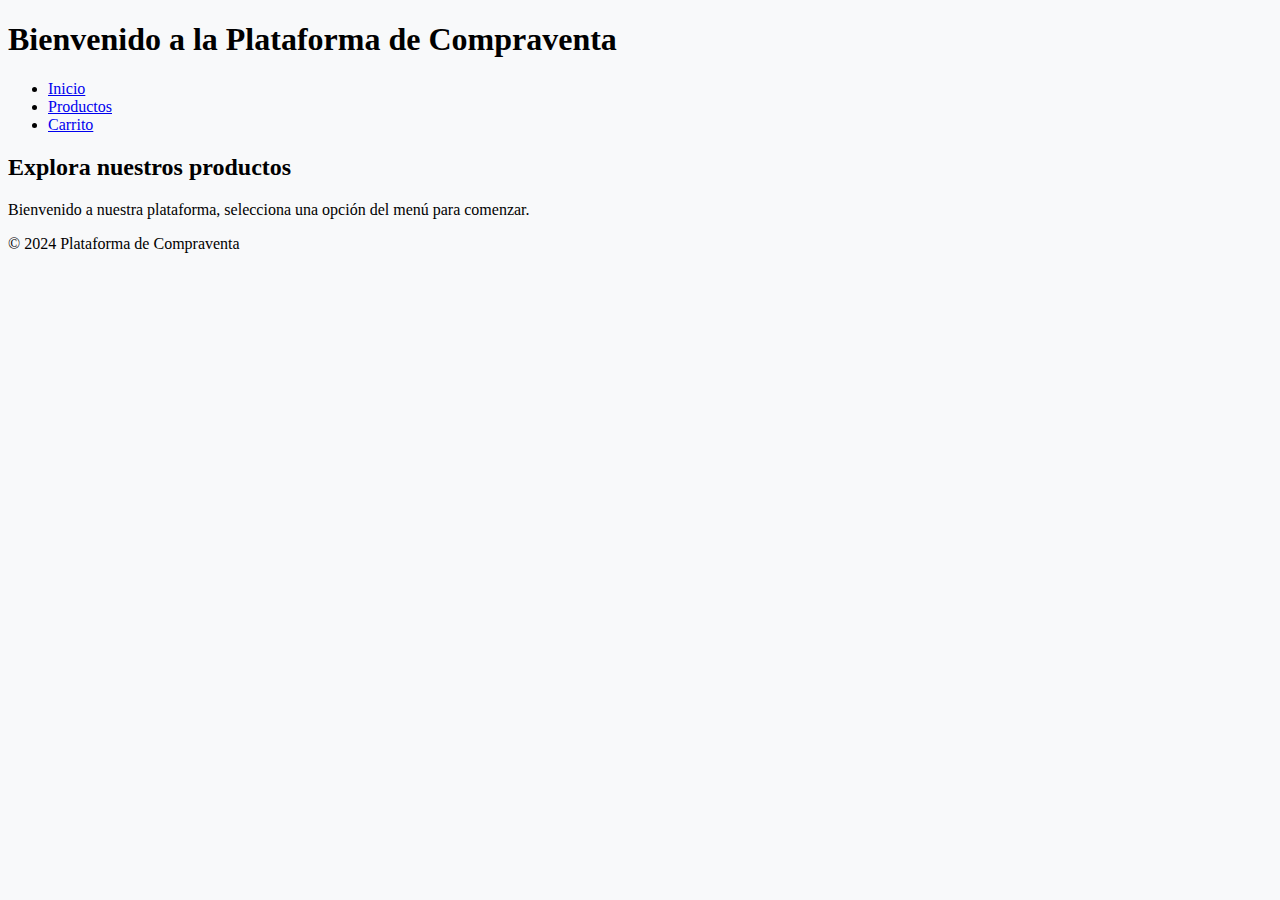
<file: SistemaCompraVenta/src/index.html>
<!DOCTYPE html>
<html lang="es">
<head>
    <meta charset="UTF-8">
    <meta name="viewport" content="width=device-width, initial-scale=1.0">
    <title>Plataforma de Compraventa</title>
    <link rel="stylesheet" href="styles/main.css"> <!-- Tu CSS personalizado -->
</head>
<body>

    <header class="bg-primary text-white p-3">
        <h1>Bienvenido a la Plataforma de Compraventa</h1>
        <nav>
            <ul class="nav">
                <li class="nav-item"><a class="nav-link text-white" href="#" onclick="mostrarVista('inicio')">Inicio</a></li>
                <li class="nav-item"><a class="nav-link text-white" href="#" onclick="mostrarVista('productos')">Productos</a></li>
                <li class="nav-item"><a class="nav-link text-white" href="#" onclick="mostrarVista('carrito')">Carrito</a></li>
            </ul>
        </nav>
    </header>   

    <main class="container mt-4">
        <!-- Vista Inicio -->
        <div id="vista-inicio" class="vista">
            <h2>Explora nuestros productos</h2>
            <p>Bienvenido a nuestra plataforma, selecciona una opción del menú para comenzar.</p>
        </div>

        <!-- Vista Productos -->
        <div id="vista-productos" class="vista" style="display: none;">
            <h2>Productos</h2>
            <div id="productos" class="row">
                <!-- Aquí se renderizarán los productos dinámicamente -->
            </div>
        </div>

        <!-- Vista Carrito -->
        <div id="vista-carrito" class="vista" style="display: none;">
            <h2>Carrito</h2>
            <ul id="carrito" class="list-group">
                <!-- Aquí se renderizarán los artículos del carrito -->
            </ul>
            <p class="mt-3">Total: $<span id="total">0.00</span></p>
        </div>
    </main>

    <footer class="text-center mt-4">
        <p>&copy; 2024 Plataforma de Compraventa</p>
    </footer>

    
    <!-- Scripts JS -->
    <script src="./scripts/main.js"></script> <!-- Lógica principal -->
    <script src="./scripts/productos.js"></script> <!-- Lógica de productos -->
    <script src="./scripts/carrito.js"></script> <!-- Lógica del carrito -->
</body>
</html>
</file>
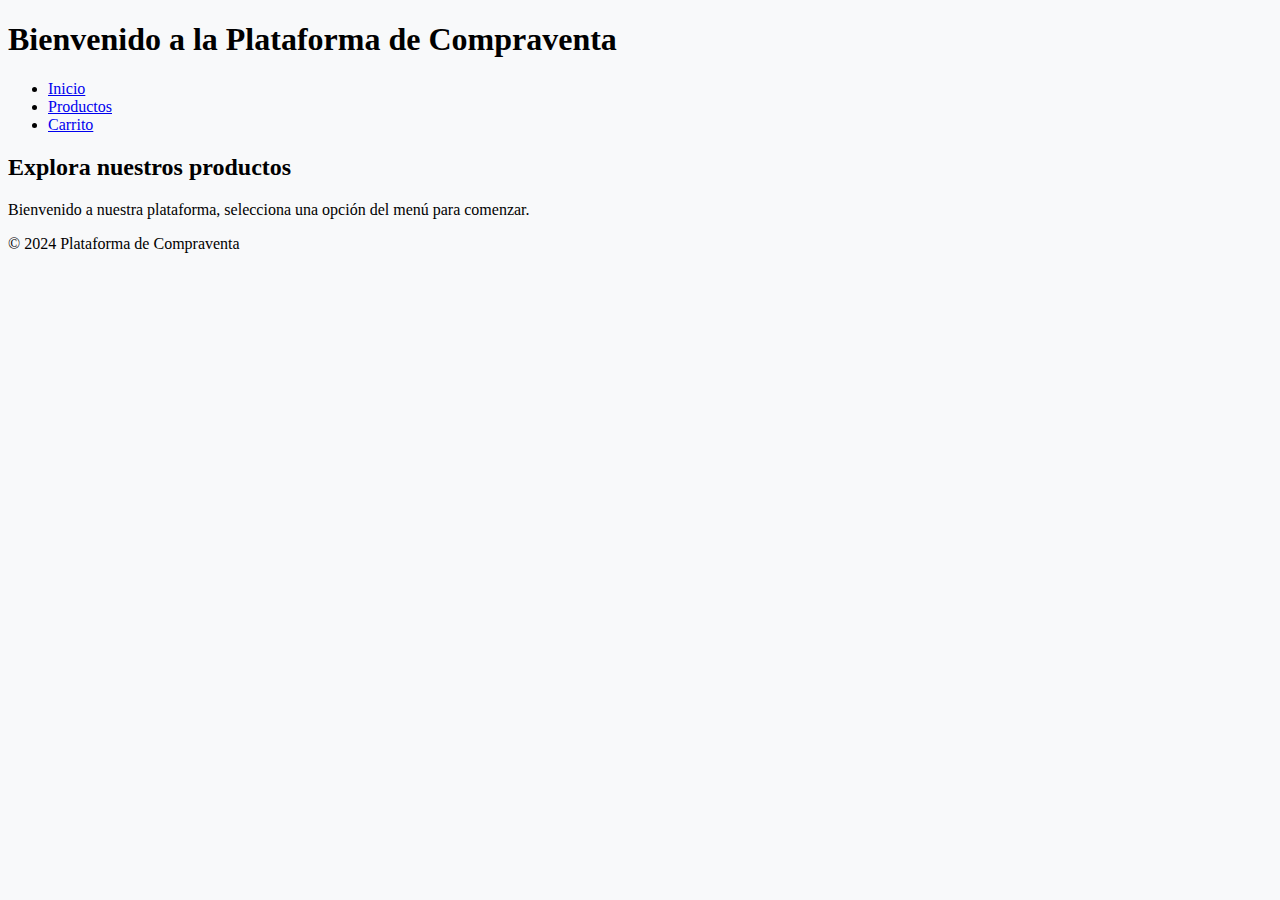
<file: DB2/SistemaCompraVenta/src/index.html>
<!DOCTYPE html>
<html lang="es">
<head>
    <meta charset="UTF-8">
    <meta name="viewport" content="width=device-width, initial-scale=1.0">
    <title>Plataforma de Compraventa</title>
    <link rel="stylesheet" href="styles/main.css"> <!-- Tu CSS personalizado -->
</head>
<body>

    <header class="bg-primary text-white p-3">
        <h1>Bienvenido a la Plataforma de Compraventa</h1>
        <nav>
            <ul class="nav">
                <li class="nav-item"><a class="nav-link text-white" href="#" onclick="mostrarVista('inicio')">Inicio</a></li>
                <li class="nav-item"><a class="nav-link text-white" href="#" onclick="mostrarVista('productos')">Productos</a></li>
                <li class="nav-item"><a class="nav-link text-white" href="#" onclick="mostrarVista('carrito')">Carrito</a></li>
            </ul>
        </nav>
    </header>   

    <main class="container mt-4">
        <!-- Vista Inicio -->
        <div id="vista-inicio" class="vista">
            <h2>Explora nuestros productos</h2>
            <p>Bienvenido a nuestra plataforma, selecciona una opción del menú para comenzar.</p>
        </div>

        <!-- Vista Productos -->
        <div id="vista-productos" class="vista" style="display: none;">
            <h2>Productos</h2>
            <div id="productos" class="row">
                <!-- Aquí se renderizarán los productos dinámicamente -->
            </div>
        </div>

        <!-- Vista Carrito -->
        <div id="vista-carrito" class="vista" style="display: none;">
            <h2>Carrito</h2>
            <ul id="carrito" class="list-group">
                <!-- Aquí se renderizarán los artículos del carrito -->
            </ul>
            <p class="mt-3">Total: $<span id="total">0.00</span></p>
        </div>
    </main>

    <footer class="text-center mt-4">
        <p>&copy; 2024 Plataforma de Compraventa</p>
    </footer>

    
    <!-- Scripts JS -->
    <script src="./scripts/main.js"></script> <!-- Lógica principal -->
    <script src="./scripts/productos.js"></script> <!-- Lógica de productos -->
    <script src="./scripts/carrito.js"></script> <!-- Lógica del carrito -->
</body>
</html>
</file>
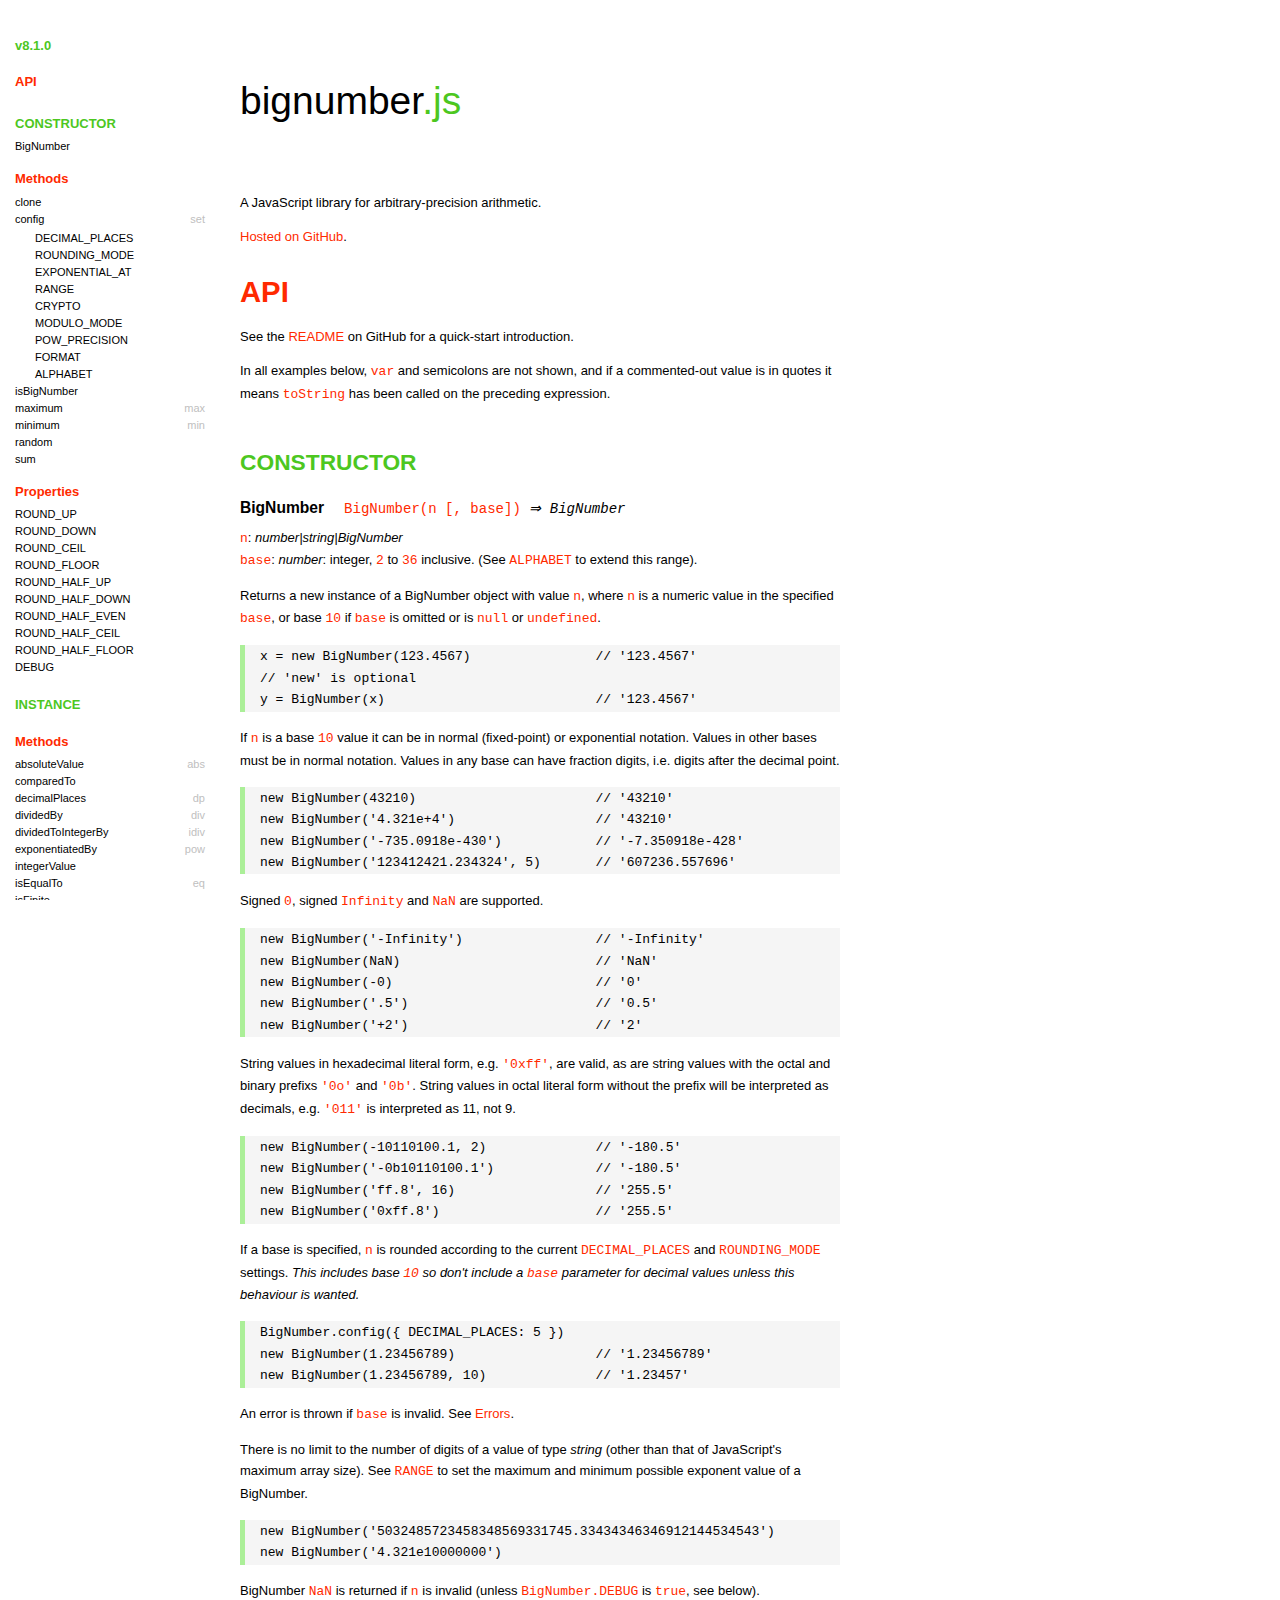
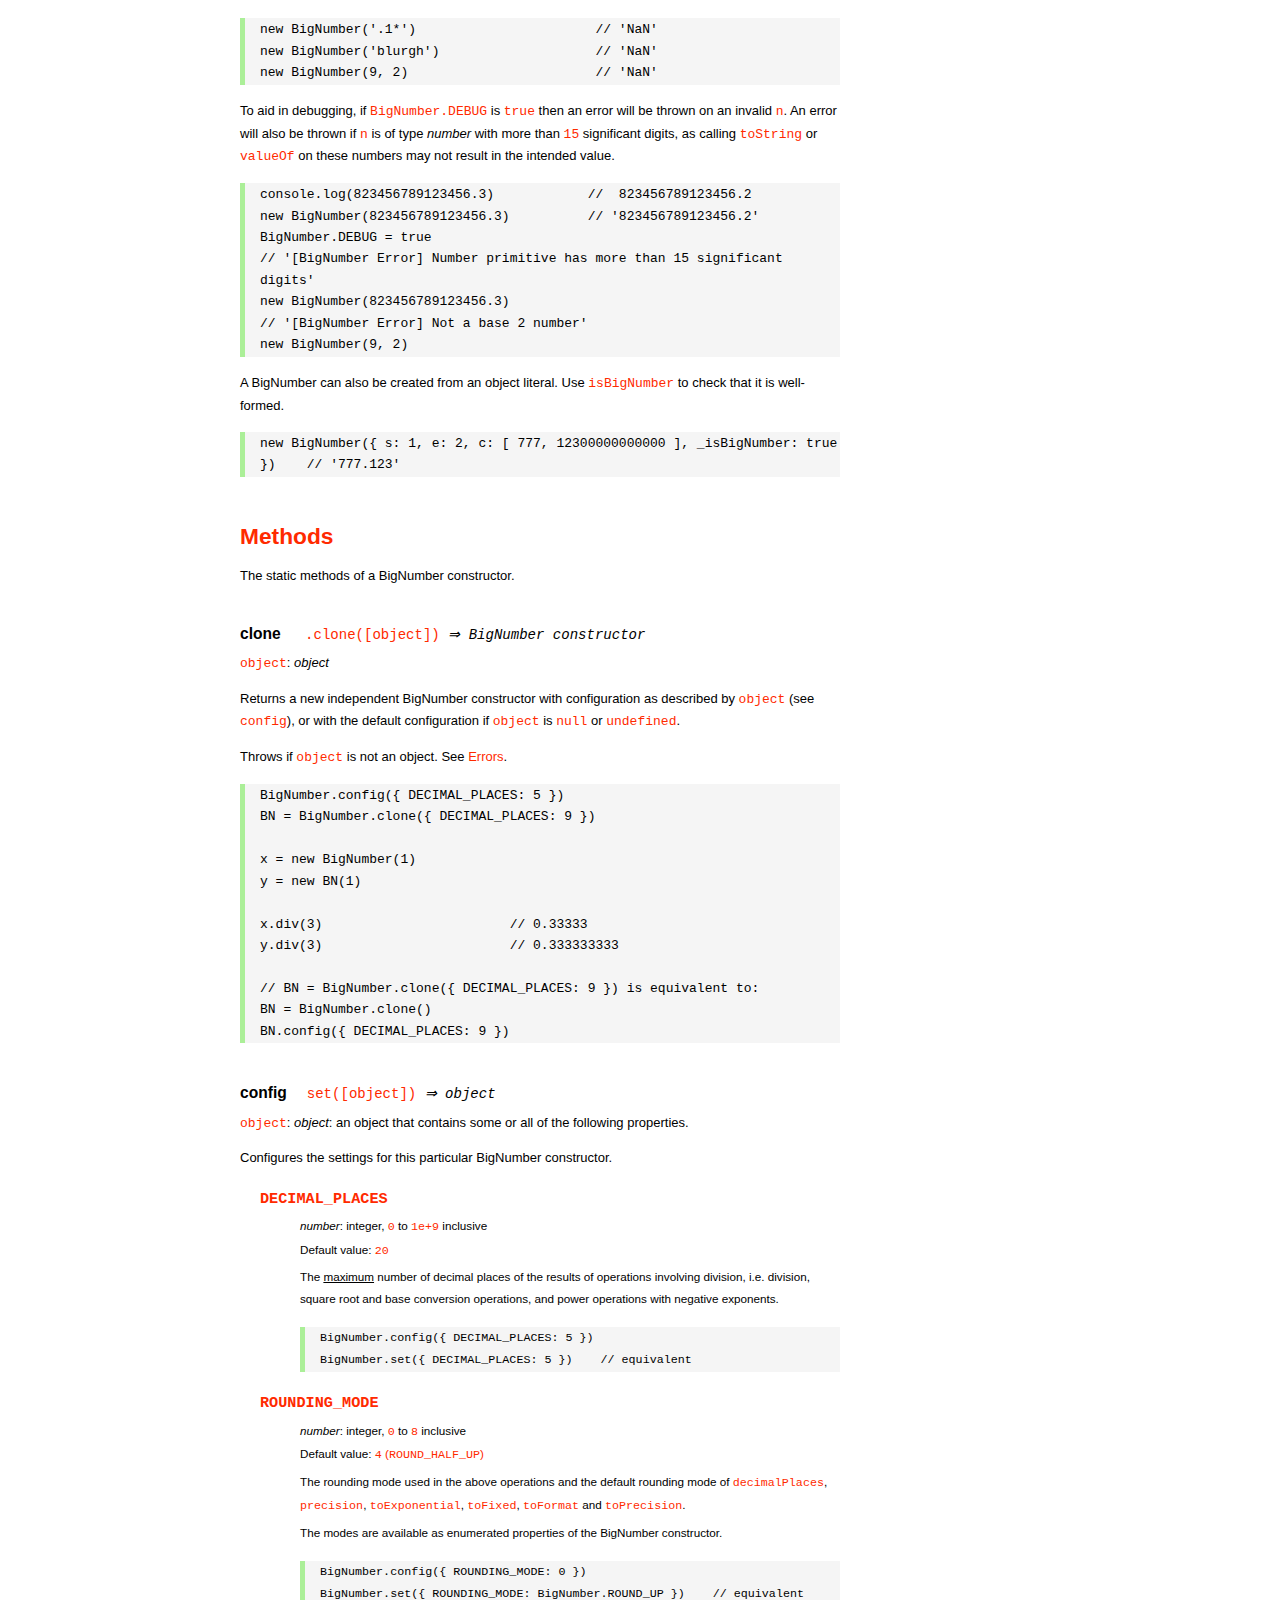
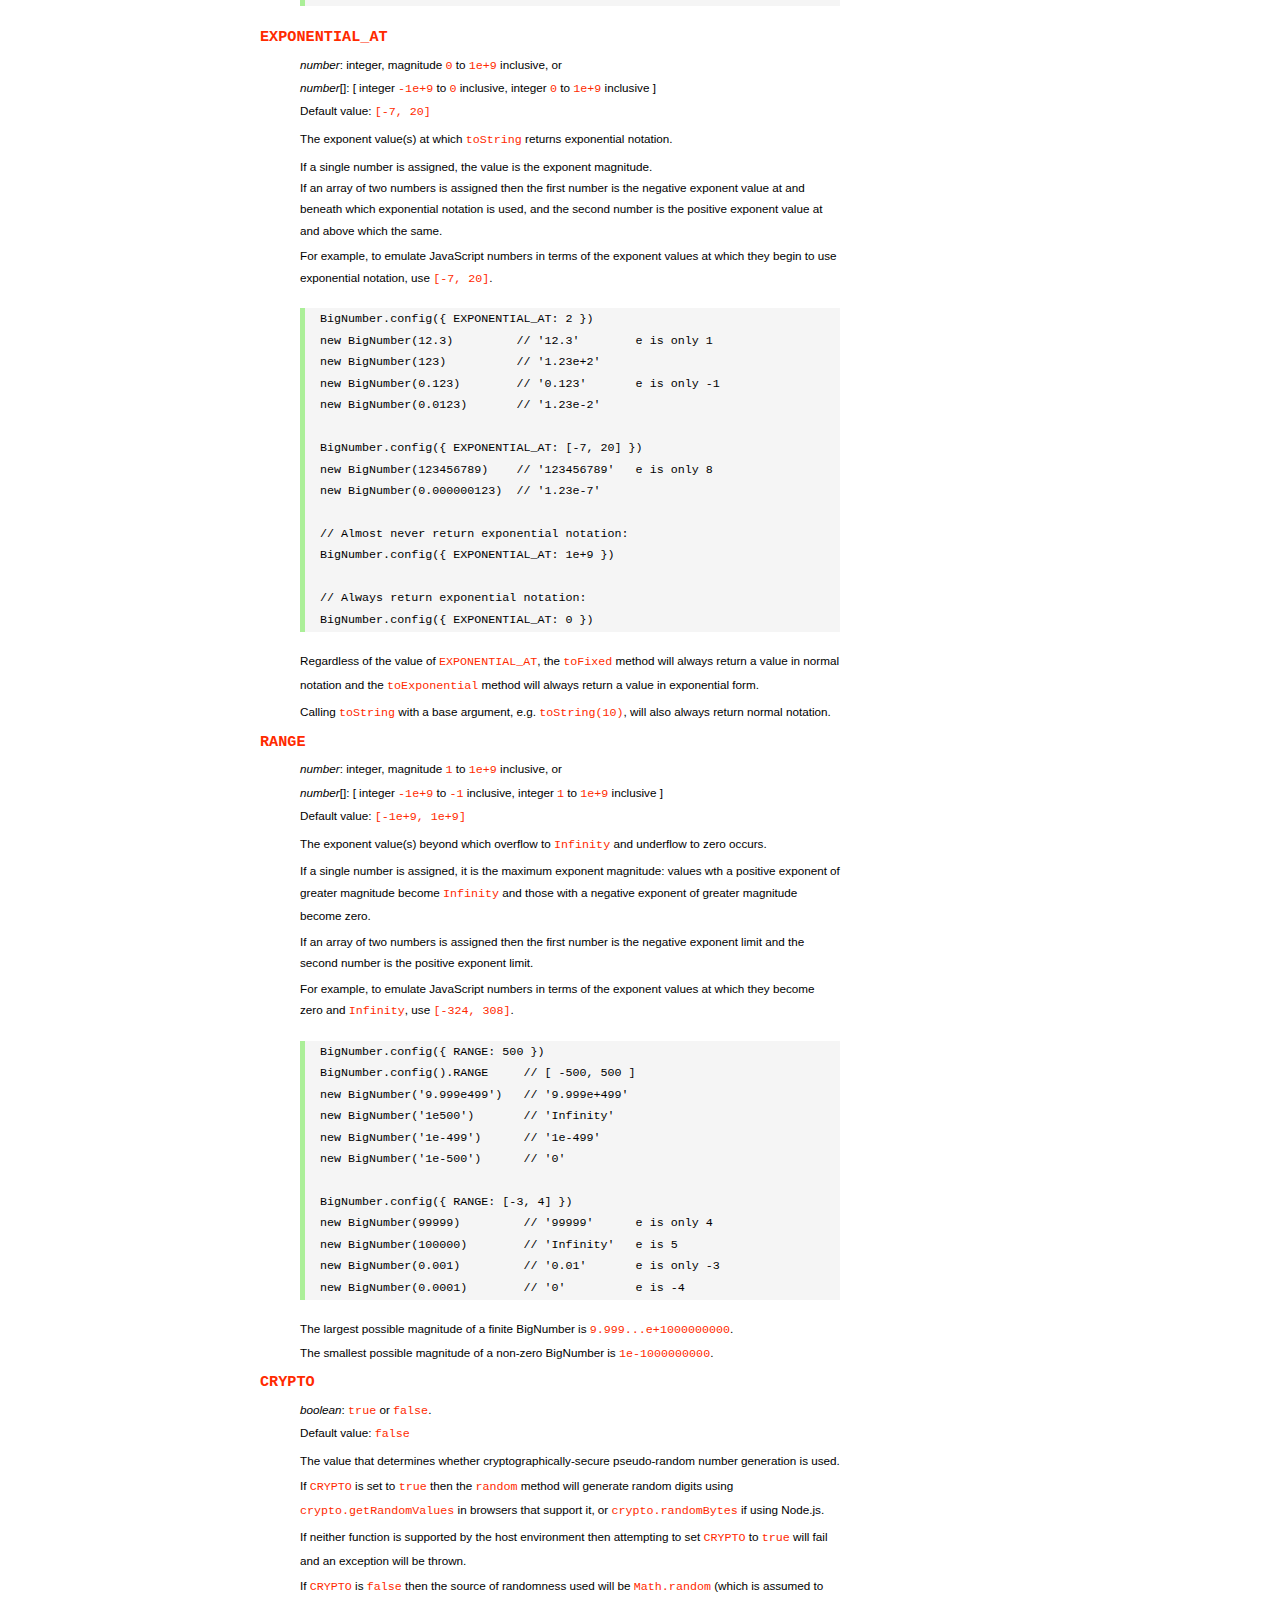
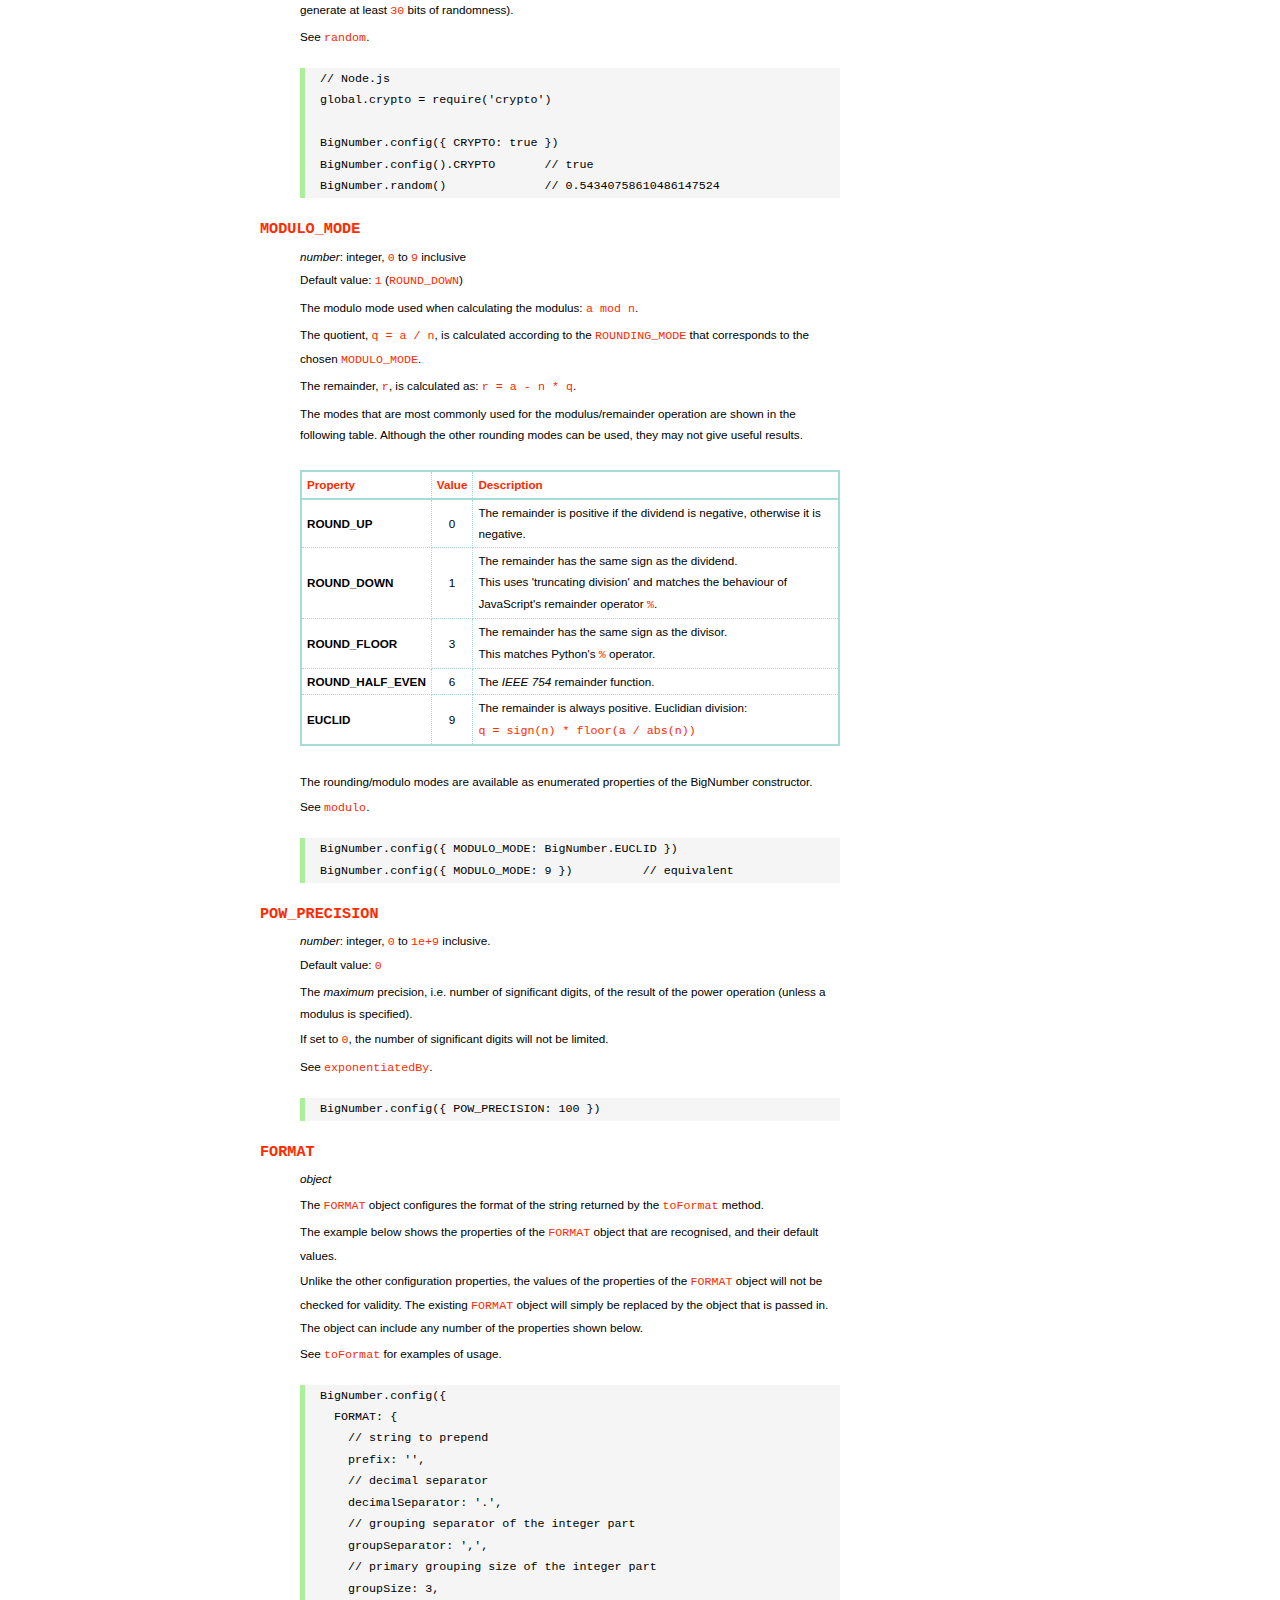
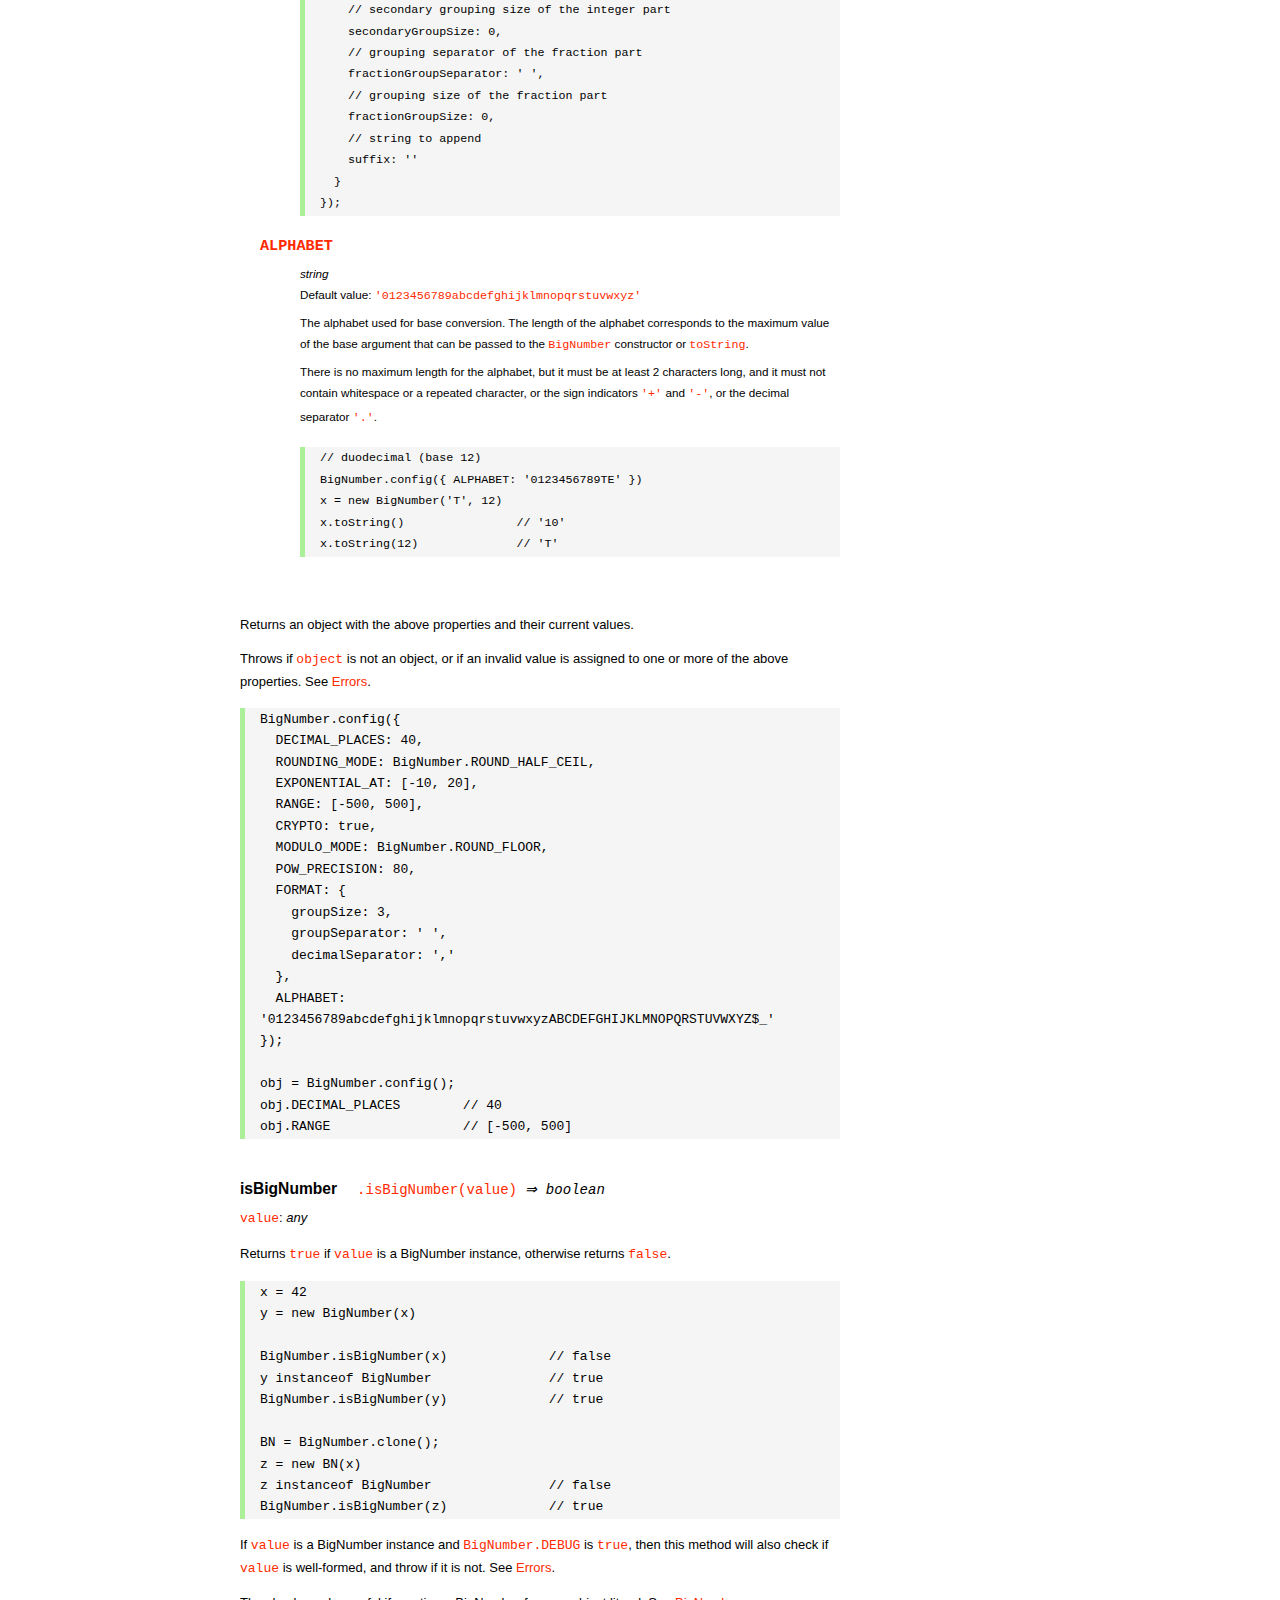
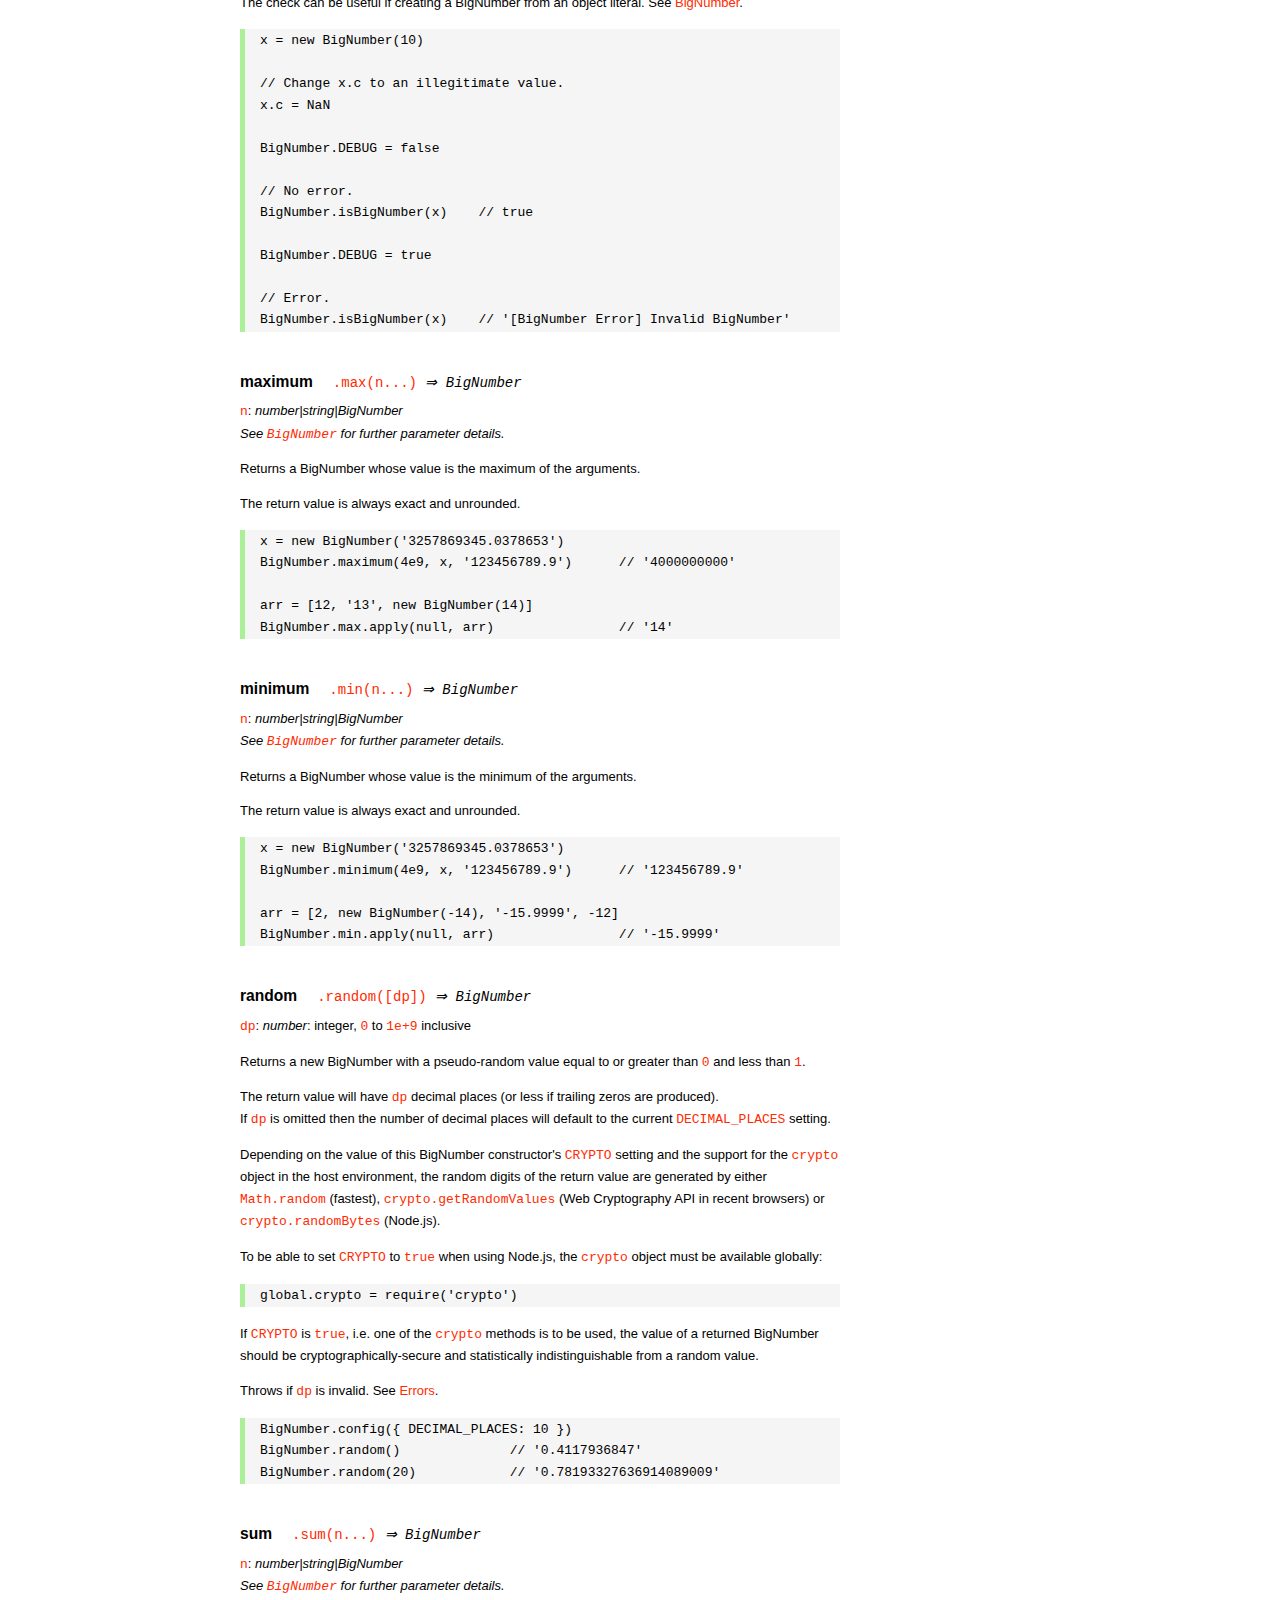
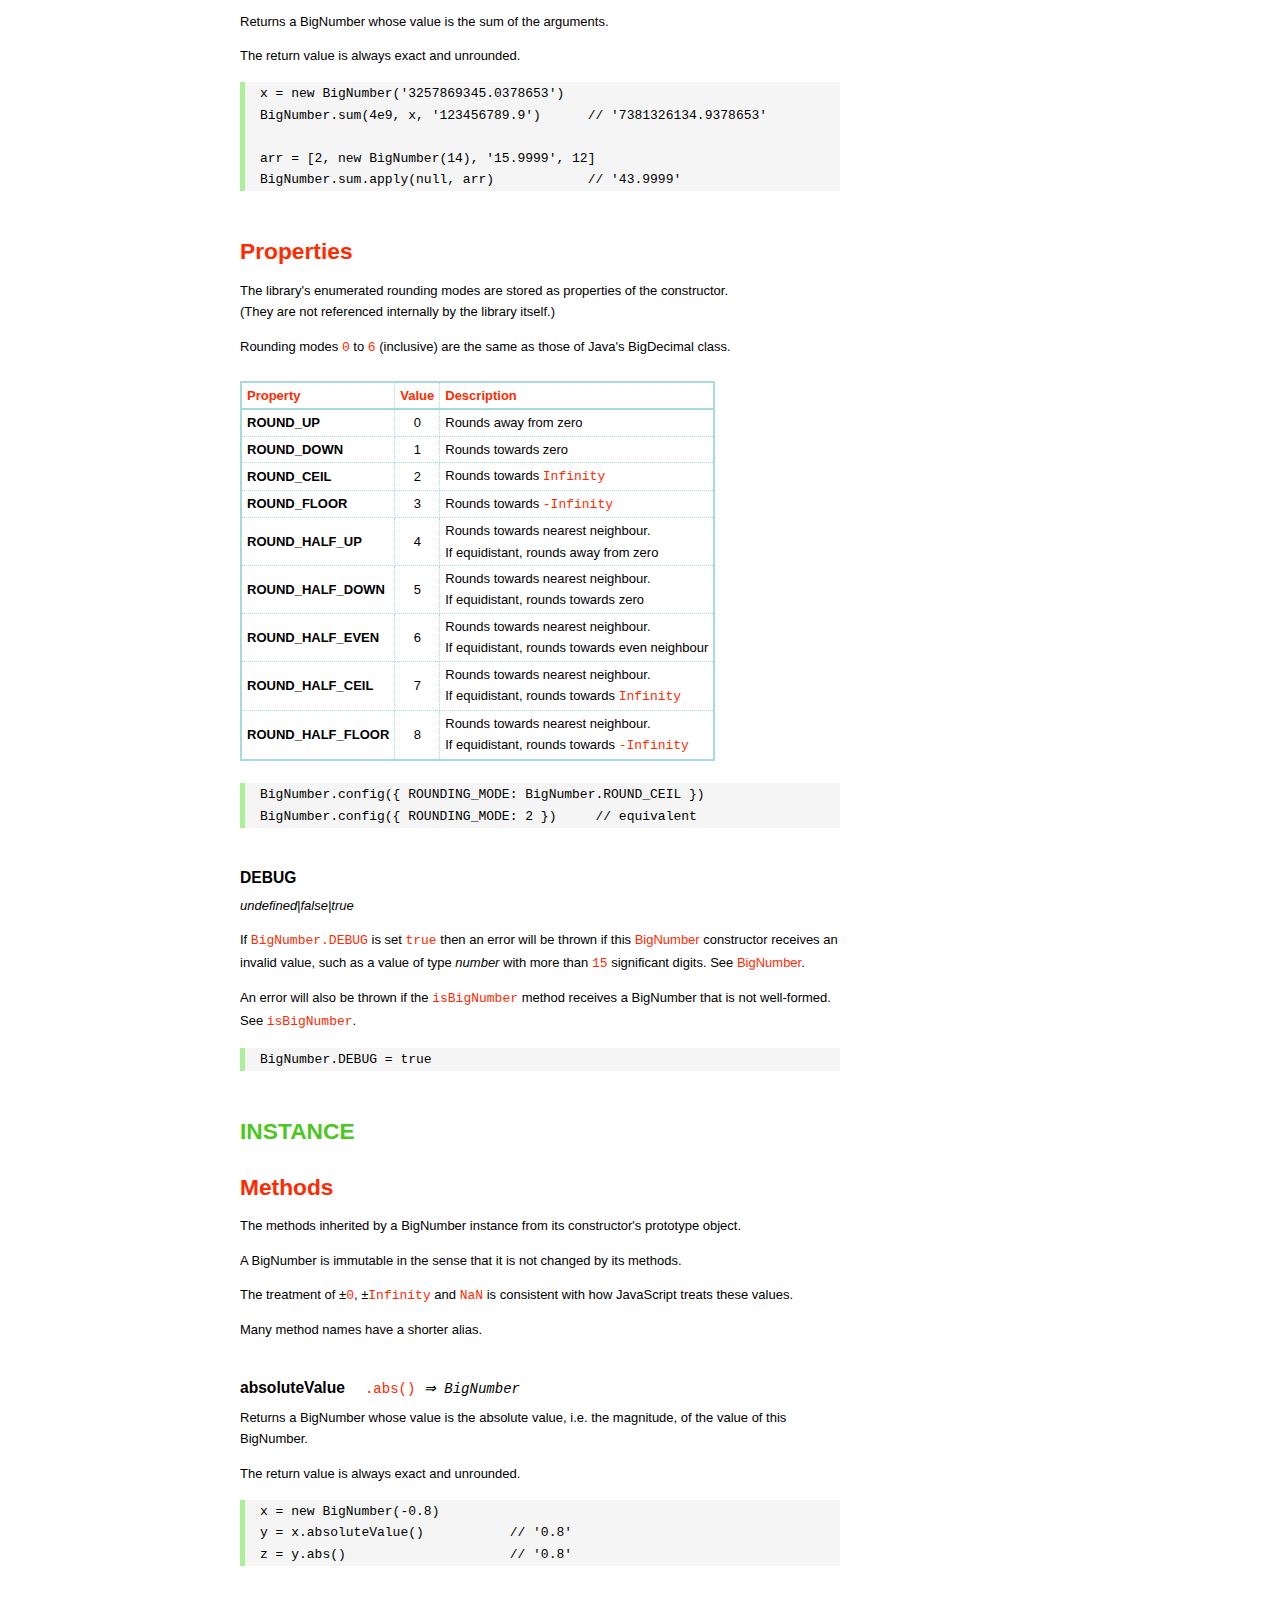
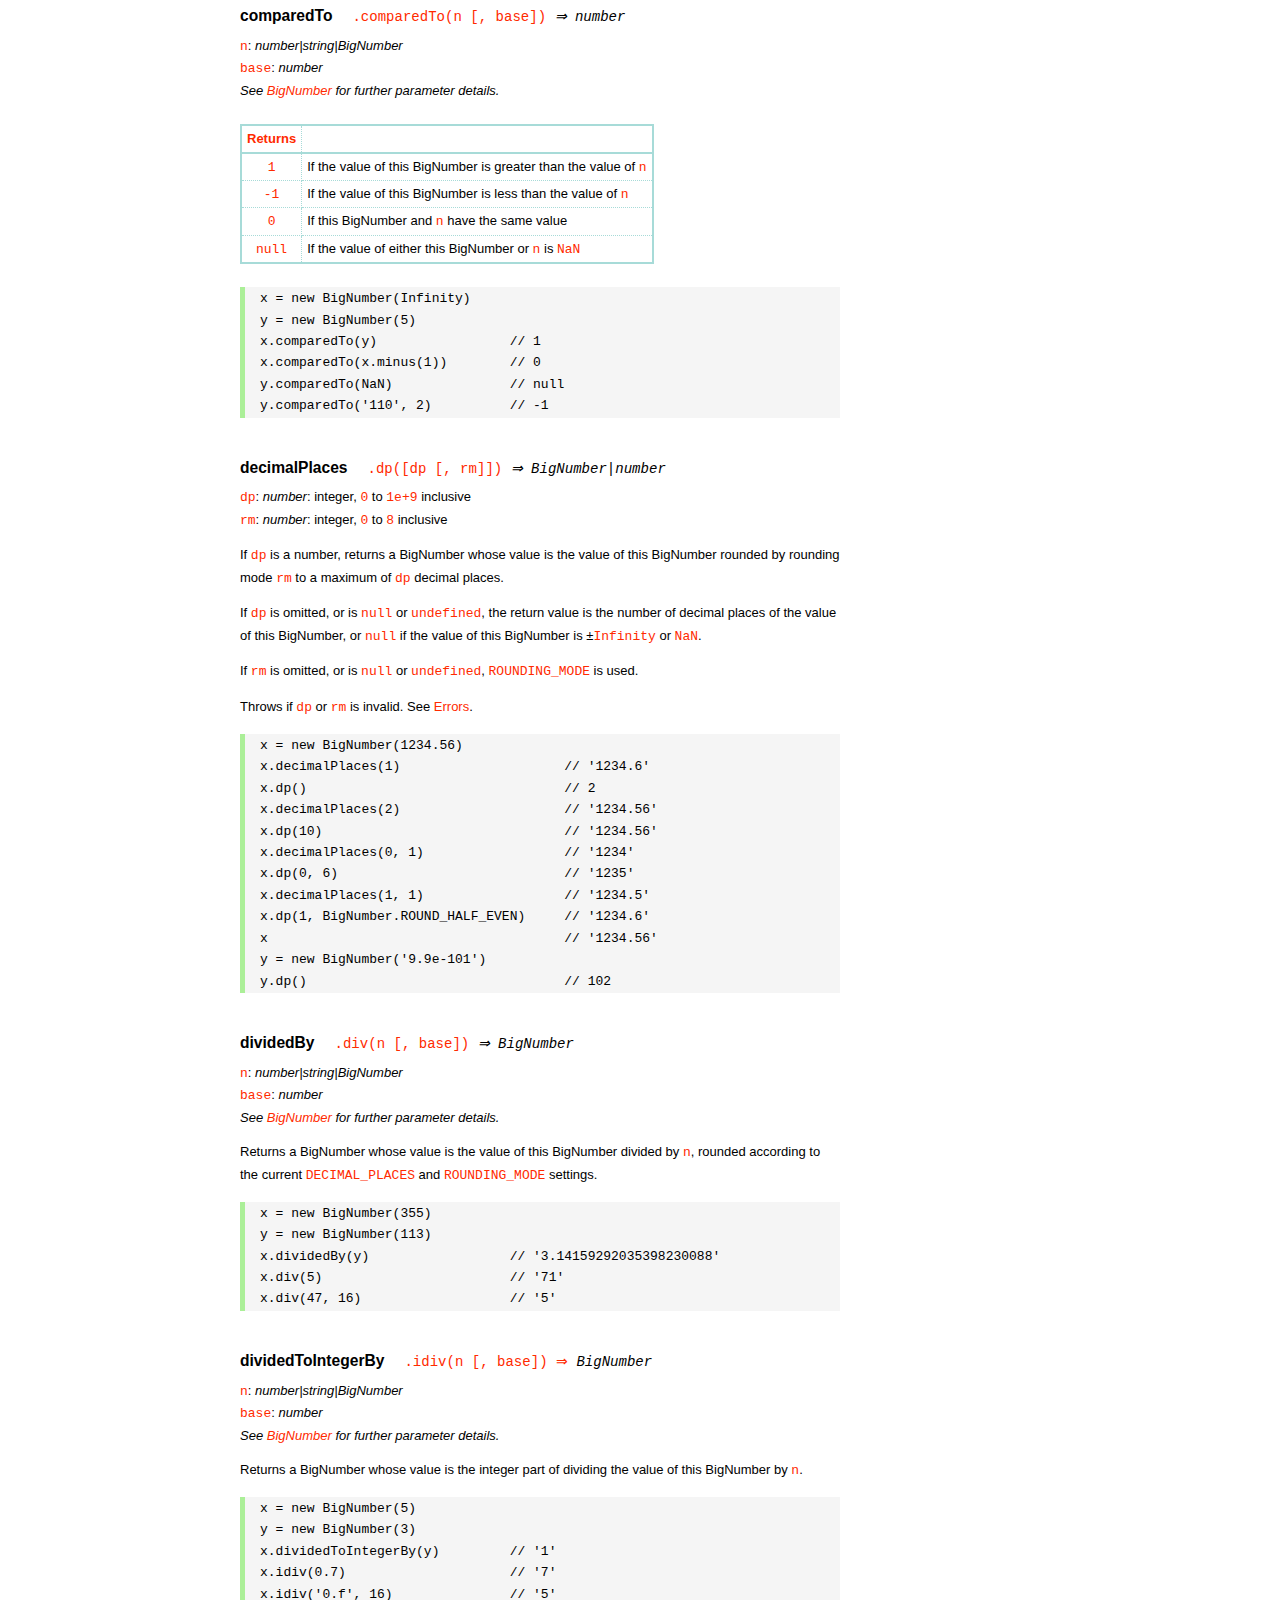
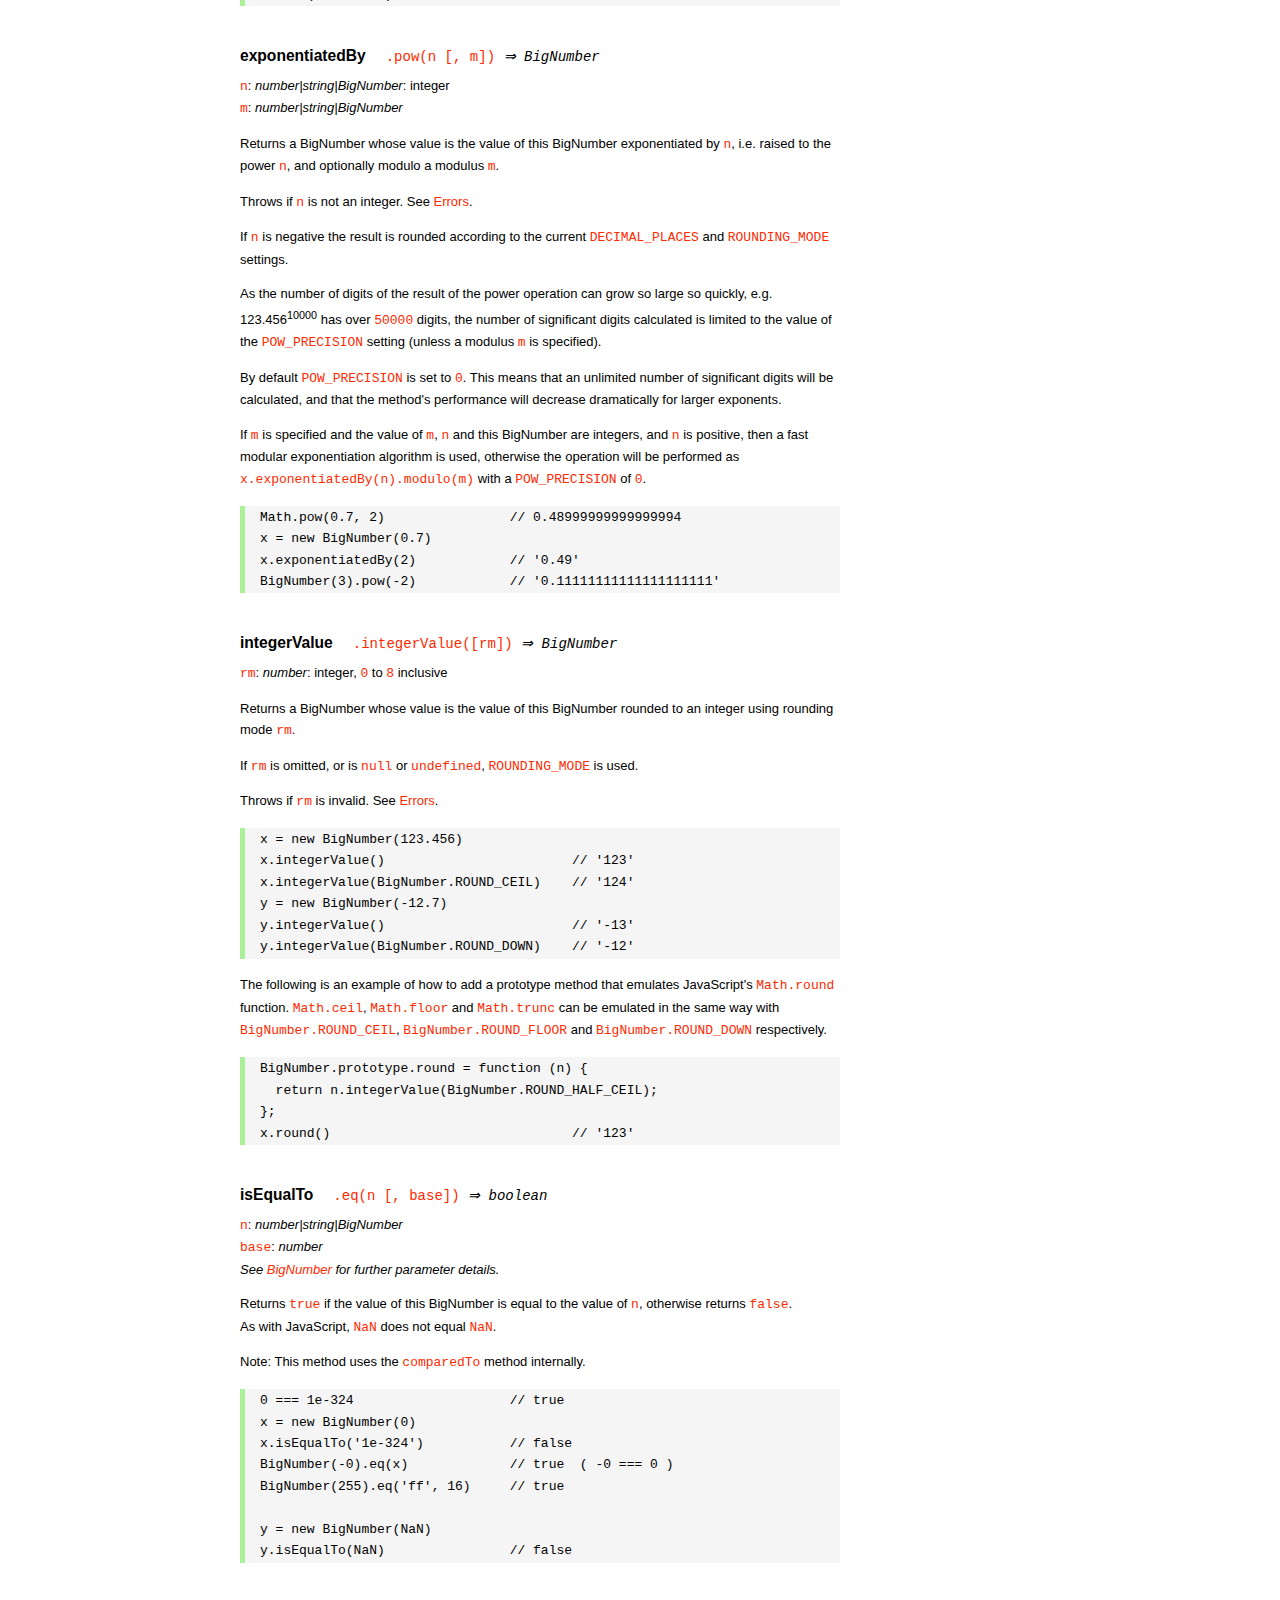
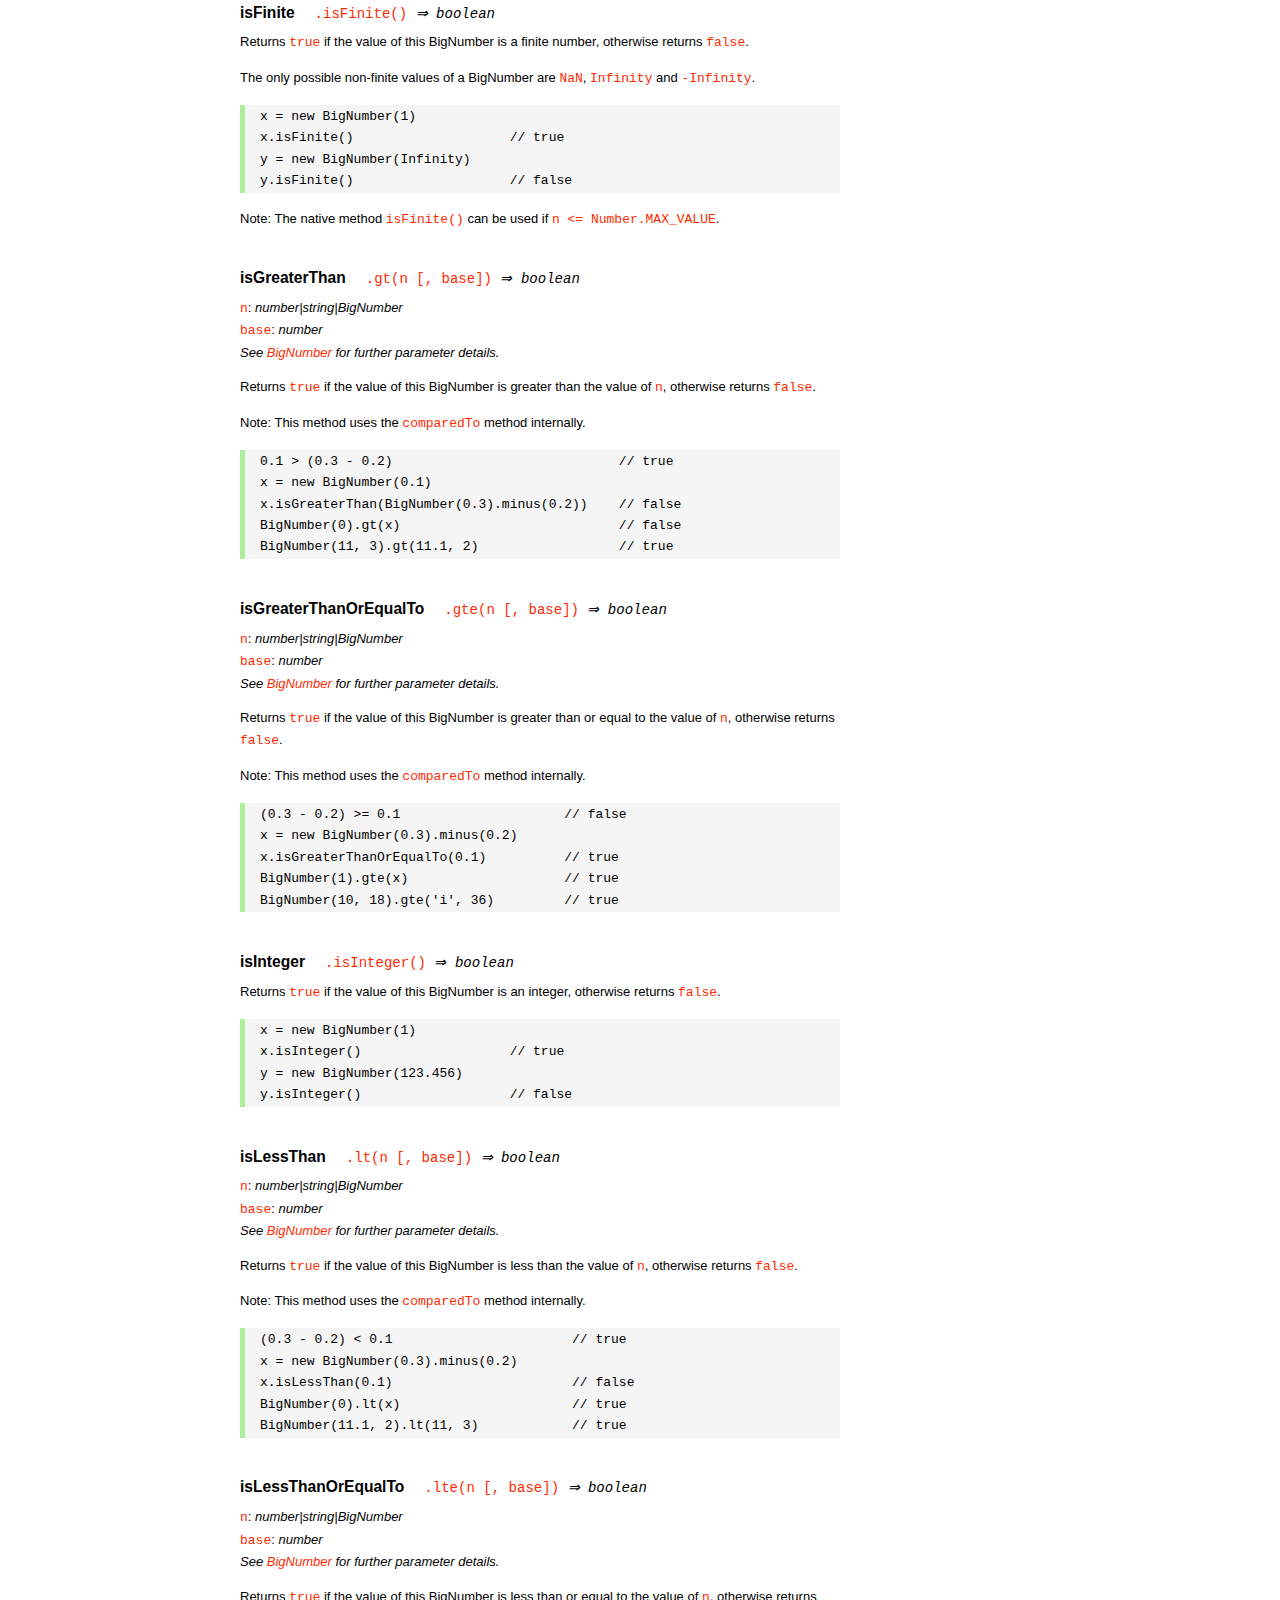
<file: DB2/SistemaCompraVenta/backend/node_modules/bignumber.js/doc/API.html>
<!DOCTYPE HTML>
<html>
<head>
<meta charset="utf-8">
<meta http-equiv="X-UA-Compatible" content="IE=edge">
<meta name="Author" content="M Mclaughlin">
<title>bignumber.js API</title>
<style>
html{font-size:100%}
body{background:#fff;font-family:"Helvetica Neue",Helvetica,Arial,sans-serif;font-size:13px;
  line-height:1.65em;min-height:100%;margin:0}
body,i{color:#000}
.nav{background:#fff;position:fixed;top:0;bottom:0;left:0;width:200px;overflow-y:auto;
  padding:15px 0 30px 15px}
div.container{width:600px;margin:50px 0 50px 240px}
p{margin:0 0 1em;width:600px}
pre,ul{margin:1em 0}
h1,h2,h3,h4,h5{margin:0;padding:1.5em 0 0}
h1,h2{padding:.75em 0}
h1{font:400 3em Verdana,sans-serif;color:#000;margin-bottom:1em}
h2{font-size:2.25em;color:#ff2a00}
h3{font-size:1.75em;color:#4dc71f}
h4{font-size:1.75em;color:#ff2a00;padding-bottom:.75em}
h5{font-size:1.2em;margin-bottom:.4em}
h6{font-size:1.1em;margin-bottom:0.8em;padding:0.5em 0}
dd{padding-top:.35em}
dt{padding-top:.5em}
b{font-weight:700}
dt b{font-size:1.3em}
a,a:visited{color:#ff2a00;text-decoration:none}
a:active,a:hover{outline:0;text-decoration:underline}
.nav a,.nav b,.nav a:visited{display:block;color:#ff2a00;font-weight:700; margin-top:15px}
.nav b{color:#4dc71f;margin-top:20px;cursor:default;width:auto}
ul{list-style-type:none;padding:0 0 0 20px}
.nav ul{line-height:14px;padding-left:0;margin:5px 0 0}
.nav ul a,.nav ul a:visited,span{display:inline;color:#000;font-family:Verdana,Geneva,sans-serif;
  font-size:11px;font-weight:400;margin:0}
.inset,ul.inset{margin-left:20px}
.inset{font-size:.9em}
.nav li{width:auto;margin:0 0 3px}
.alias{font-style:italic;margin-left:20px}
table{border-collapse:collapse;border-spacing:0;border:2px solid #a7dbd8;margin:1.75em 0;padding:0}
td,th{text-align:left;margin:0;padding:2px 5px;border:1px dotted #a7dbd8}
th{border-top:2px solid #a7dbd8;border-bottom:2px solid #a7dbd8;color:#ff2a00}
code,pre{font-family:Consolas, monaco, monospace;font-weight:400}
pre{background:#f5f5f5;white-space:pre-wrap;word-wrap:break-word;border-left:5px solid #abef98;
  padding:1px 0 1px 15px;margin:1.2em 0}
code,.nav-title{color:#ff2a00}
.end{margin-bottom:25px}
.centre{text-align:center}
.error-table{font-size:13px;width:100%}
#faq{margin:3em 0 0}
li span{float:right;margin-right:10px;color:#c0c0c0}
#js{font:inherit;color:#4dc71f}
</style>
</head>
<body>

  <div class="nav">

    <b>v8.1.0</b>

	<a class='nav-title' href="#">API</a>

    <b> CONSTRUCTOR </b>
    <ul>
      <li><a href="#bignumber">BigNumber</a></li>
    </ul>

    <a href="#methods">Methods</a>
    <ul>
      <li><a href="#clone">clone</a></li>
      <li><a href="#config" >config</a><span>set</span></li>
      <li>
        <ul class="inset">
          <li><a href="#decimal-places">DECIMAL_PLACES</a></li>
          <li><a href="#rounding-mode" >ROUNDING_MODE</a></li>
          <li><a href="#exponential-at">EXPONENTIAL_AT</a></li>
          <li><a href="#range"         >RANGE</a></li>
          <li><a href="#crypto"        >CRYPTO</a></li>
          <li><a href="#modulo-mode"   >MODULO_MODE</a></li>
          <li><a href="#pow-precision" >POW_PRECISION</a></li>
          <li><a href="#format"        >FORMAT</a></li>
          <li><a href="#alphabet"      >ALPHABET</a></li>
        </ul>
      </li>
      <li><a href="#isBigNumber">isBigNumber</a></li>
      <li><a href="#max"        >maximum</a><span>max</span></li>
      <li><a href="#min"        >minimum</a><span>min</span></li>
      <li><a href="#random"     >random</a></li>
      <li><a href="#sum"        >sum</a></li>
    </ul>

    <a href="#constructor-properties">Properties</a>
    <ul>
      <li><a href="#round-up"        >ROUND_UP</a></li>
      <li><a href="#round-down"      >ROUND_DOWN</a></li>
      <li><a href="#round-ceil"      >ROUND_CEIL</a></li>
      <li><a href="#round-floor"     >ROUND_FLOOR</a></li>
      <li><a href="#round-half-up"   >ROUND_HALF_UP</a></li>
      <li><a href="#round-half-down" >ROUND_HALF_DOWN</a></li>
      <li><a href="#round-half-even" >ROUND_HALF_EVEN</a></li>
      <li><a href="#round-half-ceil" >ROUND_HALF_CEIL</a></li>
      <li><a href="#round-half-floor">ROUND_HALF_FLOOR</a></li>
      <li><a href="#debug"           >DEBUG</a></li>
    </ul>

    <b> INSTANCE </b>

    <a href="#prototype-methods">Methods</a>
    <ul>
      <li><a href="#abs"    >absoluteValue         </a><span>abs</span>  </li>
      <li><a href="#cmp"    >comparedTo            </a>                  </li>
      <li><a href="#dp"     >decimalPlaces         </a><span>dp</span>   </li>
      <li><a href="#div"    >dividedBy             </a><span>div</span>  </li>
      <li><a href="#divInt" >dividedToIntegerBy    </a><span>idiv</span> </li>
      <li><a href="#pow"    >exponentiatedBy       </a><span>pow</span>  </li>
      <li><a href="#int"    >integerValue          </a>                  </li>
      <li><a href="#eq"     >isEqualTo             </a><span>eq</span>   </li>
      <li><a href="#isF"    >isFinite              </a>                  </li>
      <li><a href="#gt"     >isGreaterThan         </a><span>gt</span>   </li>
      <li><a href="#gte"    >isGreaterThanOrEqualTo</a><span>gte</span>  </li>
      <li><a href="#isInt"  >isInteger             </a>                  </li>
      <li><a href="#lt"     >isLessThan            </a><span>lt</span>   </li>
      <li><a href="#lte"    >isLessThanOrEqualTo   </a><span>lte</span>  </li>
      <li><a href="#isNaN"  >isNaN                 </a>                  </li>
      <li><a href="#isNeg"  >isNegative            </a>                  </li>
      <li><a href="#isPos"  >isPositive            </a>                  </li>
      <li><a href="#isZ"    >isZero                </a>                  </li>
      <li><a href="#minus"  >minus                 </a>                  </li>
      <li><a href="#mod"    >modulo                </a><span>mod</span>  </li>
      <li><a href="#times"  >multipliedBy          </a><span>times</span></li>
      <li><a href="#neg"    >negated               </a>                  </li>
      <li><a href="#plus"   >plus                  </a>                  </li>
      <li><a href="#sd"     >precision             </a><span>sd</span>   </li>
      <li><a href="#shift"  >shiftedBy             </a>                  </li>
      <li><a href="#sqrt"   >squareRoot            </a><span>sqrt</span> </li>
      <li><a href="#toE"    >toExponential         </a>                  </li>
      <li><a href="#toFix"  >toFixed               </a>                  </li>
      <li><a href="#toFor"  >toFormat              </a>                  </li>
      <li><a href="#toFr"   >toFraction            </a>                  </li>
      <li><a href="#toJSON" >toJSON                </a>                  </li>
      <li><a href="#toN"    >toNumber              </a>                  </li>
      <li><a href="#toP"    >toPrecision           </a>                  </li>
      <li><a href="#toS"    >toString              </a>                  </li>
      <li><a href="#valueOf">valueOf               </a>                  </li>
    </ul>

    <a href="#instance-properties">Properties</a>
    <ul>
      <li><a href="#coefficient">c: coefficient</a></li>
      <li><a href="#exponent"   >e: exponent</a></li>
      <li><a href="#sign"       >s: sign</a></li>
    </ul>

    <a href="#zero-nan-infinity">Zero, NaN &amp; Infinity</a>
    <a href="#Errors">Errors</a>
    <a href="#type-coercion">Type coercion</a>
    <a class='end' href="#faq">FAQ</a>

  </div>

  <div class="container">

    <h1>bignumber<span id='js'>.js</span></h1>

    <p>A JavaScript library for arbitrary-precision arithmetic.</p>
    <p><a href="https://github.com/MikeMcl/bignumber.js">Hosted on GitHub</a>. </p>

    <h2>API</h2>

    <p>
      See the <a href='https://github.com/MikeMcl/bignumber.js'>README</a> on GitHub for a
      quick-start introduction.
    </p>
    <p>
      In all examples below, <code>var</code> and semicolons are not shown, and if a commented-out
      value is in quotes it means <code>toString</code> has been called on the preceding expression.
    </p>


    <h3>CONSTRUCTOR</h3>


    <h5 id="bignumber">
      BigNumber<code class='inset'>BigNumber(n [, base]) <i>&rArr; BigNumber</i></code>
    </h5>
    <p>
      <code>n</code>: <i>number|string|BigNumber</i><br />
      <code>base</code>: <i>number</i>: integer, <code>2</code> to <code>36</code> inclusive. (See
      <a href='#alphabet'><code>ALPHABET</code></a> to extend this range).
    </p>
    <p>
      Returns a new instance of a BigNumber object with value <code>n</code>, where <code>n</code>
      is a numeric value in the specified <code>base</code>, or base <code>10</code> if
      <code>base</code> is omitted or is <code>null</code> or <code>undefined</code>.
    </p>
    <pre>
x = new BigNumber(123.4567)                // '123.4567'
// 'new' is optional
y = BigNumber(x)                           // '123.4567'</pre>
    <p>
      If <code>n</code> is a base <code>10</code> value it can be in normal (fixed-point) or
      exponential notation. Values in other bases must be in normal notation. Values in any base can
      have fraction digits, i.e. digits after the decimal point.
    </p>
    <pre>
new BigNumber(43210)                       // '43210'
new BigNumber('4.321e+4')                  // '43210'
new BigNumber('-735.0918e-430')            // '-7.350918e-428'
new BigNumber('123412421.234324', 5)       // '607236.557696'</pre>
    <p>
      Signed <code>0</code>, signed <code>Infinity</code> and <code>NaN</code> are supported.
    </p>
    <pre>
new BigNumber('-Infinity')                 // '-Infinity'
new BigNumber(NaN)                         // 'NaN'
new BigNumber(-0)                          // '0'
new BigNumber('.5')                        // '0.5'
new BigNumber('+2')                        // '2'</pre>
    <p>
      String values in hexadecimal literal form, e.g. <code>'0xff'</code>, are valid, as are
      string values with the octal and binary prefixs <code>'0o'</code> and <code>'0b'</code>.
      String values in octal literal form without the prefix will be interpreted as
      decimals, e.g. <code>'011'</code> is interpreted as 11, not 9.
    </p>
    <pre>
new BigNumber(-10110100.1, 2)              // '-180.5'
new BigNumber('-0b10110100.1')             // '-180.5'
new BigNumber('ff.8', 16)                  // '255.5'
new BigNumber('0xff.8')                    // '255.5'</pre>
    <p>
      If a base is specified, <code>n</code> is rounded according to the current
      <a href='#decimal-places'><code>DECIMAL_PLACES</code></a> and
      <a href='#rounding-mode'><code>ROUNDING_MODE</code></a> settings. <em>This includes base
      <code>10</code> so don't include a <code>base</code> parameter for decimal values unless
      this behaviour is wanted.</em>
    </p>
    <pre>BigNumber.config({ DECIMAL_PLACES: 5 })
new BigNumber(1.23456789)                  // '1.23456789'
new BigNumber(1.23456789, 10)              // '1.23457'</pre>
    <p>An error is thrown if <code>base</code> is invalid. See <a href='#Errors'>Errors</a>.</p>
    <p>
      There is no limit to the number of digits of a value of type <em>string</em> (other than
      that of JavaScript's maximum array size). See <a href='#range'><code>RANGE</code></a> to set
      the maximum and minimum possible exponent value of a BigNumber.
    </p>
    <pre>
new BigNumber('5032485723458348569331745.33434346346912144534543')
new BigNumber('4.321e10000000')</pre>
    <p>BigNumber <code>NaN</code> is returned if <code>n</code> is invalid
    (unless <code>BigNumber.DEBUG</code> is <code>true</code>, see below).</p>
    <pre>
new BigNumber('.1*')                       // 'NaN'
new BigNumber('blurgh')                    // 'NaN'
new BigNumber(9, 2)                        // 'NaN'</pre>
    <p>
      To aid in debugging, if <code>BigNumber.DEBUG</code> is <code>true</code> then an error will
      be thrown on an invalid <code>n</code>. An error will also be thrown if <code>n</code> is of
      type <em>number</em> with more than <code>15</code> significant digits, as calling
      <code><a href='#toS'>toString</a></code> or <code><a href='#valueOf'>valueOf</a></code> on
      these numbers may not result in the intended value.
    </p>
      <pre>
console.log(823456789123456.3)            //  823456789123456.2
new BigNumber(823456789123456.3)          // '823456789123456.2'
BigNumber.DEBUG = true
// '[BigNumber Error] Number primitive has more than 15 significant digits'
new BigNumber(823456789123456.3)
// '[BigNumber Error] Not a base 2 number'
new BigNumber(9, 2)</pre>
    <p>
      A BigNumber can also be created from an object literal.
      Use <code><a href='#isBigNumber'>isBigNumber</a></code> to check that it is well-formed.
    </p>
    <pre>new BigNumber({ s: 1, e: 2, c: [ 777, 12300000000000 ], _isBigNumber: true })    // '777.123'</pre>




    <h4 id="methods">Methods</h4>
     <p>The static methods of a BigNumber constructor.</p>




    <h5 id="clone">clone
      <code class='inset'>.clone([object]) <i>&rArr; BigNumber constructor</i></code>
    </h5>
    <p><code>object</code>: <i>object</i></p>
    <p>
      Returns a new independent BigNumber constructor with configuration as described by
      <code>object</code> (see <a href='#config'><code>config</code></a>), or with the default
      configuration if <code>object</code> is <code>null</code> or <code>undefined</code>.
    </p>
    <p>
      Throws if <code>object</code> is not an object. See <a href='#Errors'>Errors</a>.
    </p>
    <pre>BigNumber.config({ DECIMAL_PLACES: 5 })
BN = BigNumber.clone({ DECIMAL_PLACES: 9 })

x = new BigNumber(1)
y = new BN(1)

x.div(3)                        // 0.33333
y.div(3)                        // 0.333333333

// BN = BigNumber.clone({ DECIMAL_PLACES: 9 }) is equivalent to:
BN = BigNumber.clone()
BN.config({ DECIMAL_PLACES: 9 })</pre>



    <h5 id="config">config<code class='inset'>set([object]) <i>&rArr; object</i></code></h5>
    <p>
      <code>object</code>: <i>object</i>: an object that contains some or all of the following
      properties.
    </p>
    <p>Configures the settings for this particular BigNumber constructor.</p>

    <dl class='inset'>
      <dt id="decimal-places"><code><b>DECIMAL_PLACES</b></code></dt>
      <dd>
        <i>number</i>: integer, <code>0</code> to <code>1e+9</code> inclusive<br />
        Default value: <code>20</code>
      </dd>
      <dd>
        The <u>maximum</u> number of decimal places of the results of operations involving
        division, i.e. division, square root and base conversion operations, and power
        operations with negative exponents.<br />
      </dd>
      <dd>
      <pre>BigNumber.config({ DECIMAL_PLACES: 5 })
BigNumber.set({ DECIMAL_PLACES: 5 })    // equivalent</pre>
      </dd>



      <dt id="rounding-mode"><code><b>ROUNDING_MODE</b></code></dt>
      <dd>
        <i>number</i>: integer, <code>0</code> to <code>8</code> inclusive<br />
        Default value: <code>4</code> <a href="#round-half-up">(<code>ROUND_HALF_UP</code>)</a>
      </dd>
      <dd>
        The rounding mode used in the above operations and the default rounding mode of
        <a href='#dp'><code>decimalPlaces</code></a>,
        <a href='#sd'><code>precision</code></a>,
        <a href='#toE'><code>toExponential</code></a>,
        <a href='#toFix'><code>toFixed</code></a>,
        <a href='#toFor'><code>toFormat</code></a> and
        <a href='#toP'><code>toPrecision</code></a>.
      </dd>
      <dd>The modes are available as enumerated properties of the BigNumber constructor.</dd>
       <dd>
      <pre>BigNumber.config({ ROUNDING_MODE: 0 })
BigNumber.set({ ROUNDING_MODE: BigNumber.ROUND_UP })    // equivalent</pre>
        </dd>



      <dt id="exponential-at"><code><b>EXPONENTIAL_AT</b></code></dt>
      <dd>
        <i>number</i>: integer, magnitude <code>0</code> to <code>1e+9</code> inclusive, or
        <br />
        <i>number</i>[]: [ integer <code>-1e+9</code> to <code>0</code> inclusive, integer
        <code>0</code> to <code>1e+9</code> inclusive ]<br />
        Default value: <code>[-7, 20]</code>
      </dd>
      <dd>
        The exponent value(s) at which <code>toString</code> returns exponential notation.
      </dd>
      <dd>
        If a single number is assigned, the value is the exponent magnitude.<br />
        If an array of two numbers is assigned then the first number is the negative exponent
        value at and beneath which exponential notation is used, and the second number is the
        positive exponent value at and above which the same.
      </dd>
      <dd>
        For example, to emulate JavaScript numbers in terms of the exponent values at which they
        begin to use exponential notation, use <code>[-7, 20]</code>.
      </dd>
      <dd>
      <pre>BigNumber.config({ EXPONENTIAL_AT: 2 })
new BigNumber(12.3)         // '12.3'        e is only 1
new BigNumber(123)          // '1.23e+2'
new BigNumber(0.123)        // '0.123'       e is only -1
new BigNumber(0.0123)       // '1.23e-2'

BigNumber.config({ EXPONENTIAL_AT: [-7, 20] })
new BigNumber(123456789)    // '123456789'   e is only 8
new BigNumber(0.000000123)  // '1.23e-7'

// Almost never return exponential notation:
BigNumber.config({ EXPONENTIAL_AT: 1e+9 })

// Always return exponential notation:
BigNumber.config({ EXPONENTIAL_AT: 0 })</pre>
      </dd>
      <dd>
        Regardless of the value of <code>EXPONENTIAL_AT</code>, the <code>toFixed</code> method
        will always return a value in normal notation and the <code>toExponential</code> method
        will always return a value in exponential form.
      </dd>
      <dd>
        Calling <code>toString</code> with a base argument, e.g. <code>toString(10)</code>, will
        also always return normal notation.
      </dd>



      <dt id="range"><code><b>RANGE</b></code></dt>
      <dd>
        <i>number</i>: integer, magnitude <code>1</code> to <code>1e+9</code> inclusive, or
        <br />
        <i>number</i>[]: [ integer <code>-1e+9</code> to <code>-1</code> inclusive, integer
        <code>1</code> to <code>1e+9</code> inclusive ]<br />
        Default value: <code>[-1e+9, 1e+9]</code>
      </dd>
      <dd>
        The exponent value(s) beyond which overflow to <code>Infinity</code> and underflow to
        zero occurs.
      </dd>
      <dd>
        If a single number is assigned, it is the maximum exponent magnitude: values wth a
        positive exponent of greater magnitude become <code>Infinity</code> and those with a
        negative exponent of greater magnitude become zero.
      <dd>
        If an array of two numbers is assigned then the first number is the negative exponent
        limit and the second number is the positive exponent limit.
      </dd>
      <dd>
        For example, to emulate JavaScript numbers in terms of the exponent values at which they
        become zero and <code>Infinity</code>, use <code>[-324, 308]</code>.
      </dd>
      <dd>
      <pre>BigNumber.config({ RANGE: 500 })
BigNumber.config().RANGE     // [ -500, 500 ]
new BigNumber('9.999e499')   // '9.999e+499'
new BigNumber('1e500')       // 'Infinity'
new BigNumber('1e-499')      // '1e-499'
new BigNumber('1e-500')      // '0'

BigNumber.config({ RANGE: [-3, 4] })
new BigNumber(99999)         // '99999'      e is only 4
new BigNumber(100000)        // 'Infinity'   e is 5
new BigNumber(0.001)         // '0.01'       e is only -3
new BigNumber(0.0001)        // '0'          e is -4</pre>
      </dd>
      <dd>
        The largest possible magnitude of a finite BigNumber is
        <code>9.999...e+1000000000</code>.<br />
        The smallest possible magnitude of a non-zero BigNumber is <code>1e-1000000000</code>.
      </dd>



      <dt id="crypto"><code><b>CRYPTO</b></code></dt>
      <dd>
        <i>boolean</i>: <code>true</code> or <code>false</code>.<br />
        Default value: <code>false</code>
      </dd>
      <dd>
        The value that determines whether cryptographically-secure pseudo-random number
        generation is used.
      </dd>
      <dd>
        If <code>CRYPTO</code> is set to <code>true</code> then the
        <a href='#random'><code>random</code></a> method will generate random digits using
        <code>crypto.getRandomValues</code> in browsers that support it, or
        <code>crypto.randomBytes</code> if using Node.js.
      </dd>
      <dd>
        If neither function is supported by the host environment then attempting to set
        <code>CRYPTO</code> to <code>true</code> will fail and an exception will be thrown.
      </dd>
      <dd>
        If <code>CRYPTO</code> is <code>false</code> then the source of randomness used will be
        <code>Math.random</code> (which is assumed to generate at least <code>30</code> bits of
        randomness).
      </dd>
      <dd>See <a href='#random'><code>random</code></a>.</dd>
      <dd>
      <pre>
// Node.js
global.crypto = require('crypto')

BigNumber.config({ CRYPTO: true })
BigNumber.config().CRYPTO       // true
BigNumber.random()              // 0.54340758610486147524</pre>
      </dd>



      <dt id="modulo-mode"><code><b>MODULO_MODE</b></code></dt>
      <dd>
        <i>number</i>: integer, <code>0</code> to <code>9</code> inclusive<br />
        Default value: <code>1</code> (<a href="#round-down"><code>ROUND_DOWN</code></a>)
      </dd>
      <dd>The modulo mode used when calculating the modulus: <code>a mod n</code>.</dd>
      <dd>
        The quotient, <code>q = a / n</code>, is calculated according to the
        <a href='#rounding-mode'><code>ROUNDING_MODE</code></a> that corresponds to the chosen
        <code>MODULO_MODE</code>.
      </dd>
      <dd>The remainder, <code>r</code>, is calculated as: <code>r = a - n * q</code>.</dd>
      <dd>
        The modes that are most commonly used for the modulus/remainder operation are shown in
        the following table. Although the other rounding modes can be used, they may not give
        useful results.
      </dd>
      <dd>
        <table>
          <tr><th>Property</th><th>Value</th><th>Description</th></tr>
          <tr>
            <td><b>ROUND_UP</b></td><td class='centre'>0</td>
            <td>
              The remainder is positive if the dividend is negative, otherwise it is negative.
            </td>
          </tr>
          <tr>
            <td><b>ROUND_DOWN</b></td><td class='centre'>1</td>
            <td>
              The remainder has the same sign as the dividend.<br />
              This uses 'truncating division' and matches the behaviour of JavaScript's
              remainder operator <code>%</code>.
            </td>
          </tr>
          <tr>
            <td><b>ROUND_FLOOR</b></td><td class='centre'>3</td>
            <td>
              The remainder has the same sign as the divisor.<br />
              This matches Python's <code>%</code> operator.
            </td>
          </tr>
          <tr>
            <td><b>ROUND_HALF_EVEN</b></td><td class='centre'>6</td>
            <td>The <i>IEEE 754</i> remainder function.</td>
          </tr>
           <tr>
             <td><b>EUCLID</b></td><td class='centre'>9</td>
             <td>
               The remainder is always positive. Euclidian division: <br />
               <code>q = sign(n) * floor(a / abs(n))</code>
             </td>
           </tr>
        </table>
      </dd>
      <dd>
        The rounding/modulo modes are available as enumerated properties of the BigNumber
        constructor.
      </dd>
      <dd>See <a href='#mod'><code>modulo</code></a>.</dd>
      <dd>
        <pre>BigNumber.config({ MODULO_MODE: BigNumber.EUCLID })
BigNumber.config({ MODULO_MODE: 9 })          // equivalent</pre>
      </dd>



      <dt id="pow-precision"><code><b>POW_PRECISION</b></code></dt>
      <dd>
        <i>number</i>: integer, <code>0</code> to <code>1e+9</code> inclusive.<br />
        Default value: <code>0</code>
      </dd>
      <dd>
        The <i>maximum</i> precision, i.e. number of significant digits, of the result of the power
        operation (unless a modulus is specified).
      </dd>
      <dd>If set to <code>0</code>, the number of significant digits will not be limited.</dd>
      <dd>See <a href='#pow'><code>exponentiatedBy</code></a>.</dd>
      <dd><pre>BigNumber.config({ POW_PRECISION: 100 })</pre></dd>



      <dt id="format"><code><b>FORMAT</b></code></dt>
      <dd><i>object</i></dd>
      <dd>
        The <code>FORMAT</code> object configures the format of the string returned by the
        <a href='#toFor'><code>toFormat</code></a> method.
      </dd>
      <dd>
        The example below shows the properties of the <code>FORMAT</code> object that are
        recognised, and their default values.
      </dd>
      <dd>
         Unlike the other configuration properties, the values of the properties of the
         <code>FORMAT</code> object will not be checked for validity. The existing
         <code>FORMAT</code> object will simply be replaced by the object that is passed in.
         The object can include any number of the properties shown below.
      </dd>
      <dd>See <a href='#toFor'><code>toFormat</code></a> for examples of usage.</dd>
      <dd>
      <pre>
BigNumber.config({
  FORMAT: {
    // string to prepend
    prefix: '',
    // decimal separator
    decimalSeparator: '.',
    // grouping separator of the integer part
    groupSeparator: ',',
    // primary grouping size of the integer part
    groupSize: 3,
    // secondary grouping size of the integer part
    secondaryGroupSize: 0,
    // grouping separator of the fraction part
    fractionGroupSeparator: ' ',
    // grouping size of the fraction part
    fractionGroupSize: 0,
    // string to append
    suffix: ''
  }
});</pre>
      </dd>



      <dt id="alphabet"><code><b>ALPHABET</b></code></dt>
      <dd>
        <i>string</i><br />
        Default value: <code>'0123456789abcdefghijklmnopqrstuvwxyz'</code>
      </dd>
      <dd>
        The alphabet used for base conversion. The length of the alphabet corresponds to the
        maximum value of the base argument that can be passed to the
        <a href='#bignumber'><code>BigNumber</code></a> constructor or
        <a href='#toS'><code>toString</code></a>.
      </dd>
      <dd>
        There is no maximum length for the alphabet, but it must be at least 2 characters long, and
        it must not contain whitespace or a repeated character, or the sign indicators
        <code>'+'</code> and <code>'-'</code>, or the decimal separator <code>'.'</code>.
      </dd>
      <dd>
        <pre>// duodecimal (base 12)
BigNumber.config({ ALPHABET: '0123456789TE' })
x = new BigNumber('T', 12)
x.toString()                // '10'
x.toString(12)              // 'T'</pre>
      </dd>



    </dl>
    <br /><br />
    <p>Returns an object with the above properties and their current values.</p>
    <p>
      Throws if <code>object</code> is not an object, or if an invalid value is assigned to
      one or more of the above properties. See <a href='#Errors'>Errors</a>.
    </p>
    <pre>
BigNumber.config({
  DECIMAL_PLACES: 40,
  ROUNDING_MODE: BigNumber.ROUND_HALF_CEIL,
  EXPONENTIAL_AT: [-10, 20],
  RANGE: [-500, 500],
  CRYPTO: true,
  MODULO_MODE: BigNumber.ROUND_FLOOR,
  POW_PRECISION: 80,
  FORMAT: {
    groupSize: 3,
    groupSeparator: ' ',
    decimalSeparator: ','
  },
  ALPHABET: '0123456789abcdefghijklmnopqrstuvwxyzABCDEFGHIJKLMNOPQRSTUVWXYZ$_'
});

obj = BigNumber.config();
obj.DECIMAL_PLACES        // 40
obj.RANGE                 // [-500, 500]</pre>



    <h5 id="isBigNumber">
      isBigNumber<code class='inset'>.isBigNumber(value) <i>&rArr; boolean</i></code>
    </h5>
    <p><code>value</code>: <i>any</i><br /></p>
    <p>
      Returns <code>true</code> if <code>value</code> is a BigNumber instance, otherwise returns
      <code>false</code>.
    </p>
    <pre>x = 42
y = new BigNumber(x)

BigNumber.isBigNumber(x)             // false
y instanceof BigNumber               // true
BigNumber.isBigNumber(y)             // true

BN = BigNumber.clone();
z = new BN(x)
z instanceof BigNumber               // false
BigNumber.isBigNumber(z)             // true</pre>
    <p>
      If <code>value</code> is a BigNumber instance and <code>BigNumber.DEBUG</code> is <code>true</code>,
      then this method will also check if <code>value</code> is well-formed, and throw if it is not.
      See <a href='#Errors'>Errors</a>.
    </p>
    <p>
      The check can be useful if creating a BigNumber from an object literal.
      See <a href='#bignumber'>BigNumber</a>.
    </p>
    <pre>
x = new BigNumber(10)

// Change x.c to an illegitimate value.
x.c = NaN

BigNumber.DEBUG = false

// No error.
BigNumber.isBigNumber(x)    // true

BigNumber.DEBUG = true

// Error.
BigNumber.isBigNumber(x)    // '[BigNumber Error] Invalid BigNumber'</pre>



    <h5 id="max">maximum<code class='inset'>.max(n...) <i>&rArr; BigNumber</i></code></h5>
    <p>
      <code>n</code>: <i>number|string|BigNumber</i><br />
      <i>See <code><a href="#bignumber">BigNumber</a></code> for further parameter details.</i>
    </p>
    <p>
      Returns a BigNumber whose value is the maximum of the arguments.
    </p>
    <p>The return value is always exact and unrounded.</p>
    <pre>x = new BigNumber('3257869345.0378653')
BigNumber.maximum(4e9, x, '123456789.9')      // '4000000000'

arr = [12, '13', new BigNumber(14)]
BigNumber.max.apply(null, arr)                // '14'</pre>



    <h5 id="min">minimum<code class='inset'>.min(n...) <i>&rArr; BigNumber</i></code></h5>
    <p>
      <code>n</code>: <i>number|string|BigNumber</i><br />
      <i>See <code><a href="#bignumber">BigNumber</a></code> for further parameter details.</i>
    </p>
    <p>
      Returns a BigNumber whose value is the minimum of the arguments.
    </p>
    <p>The return value is always exact and unrounded.</p>
    <pre>x = new BigNumber('3257869345.0378653')
BigNumber.minimum(4e9, x, '123456789.9')      // '123456789.9'

arr = [2, new BigNumber(-14), '-15.9999', -12]
BigNumber.min.apply(null, arr)                // '-15.9999'</pre>



    <h5 id="random">
      random<code class='inset'>.random([dp]) <i>&rArr; BigNumber</i></code>
    </h5>
    <p><code>dp</code>: <i>number</i>: integer, <code>0</code> to <code>1e+9</code> inclusive</p>
    <p>
      Returns a new BigNumber with a pseudo-random value equal to or greater than <code>0</code> and
      less than <code>1</code>.
    </p>
    <p>
      The return value will have <code>dp</code> decimal places (or less if trailing zeros are
      produced).<br />
      If <code>dp</code> is omitted then the number of decimal places will default to the current
      <a href='#decimal-places'><code>DECIMAL_PLACES</code></a> setting.
    </p>
    <p>
      Depending on the value of this BigNumber constructor's
      <a href='#crypto'><code>CRYPTO</code></a> setting and the support for the
      <code>crypto</code> object in the host environment, the random digits of the return value are
      generated by either <code>Math.random</code> (fastest), <code>crypto.getRandomValues</code>
      (Web Cryptography API in recent browsers) or <code>crypto.randomBytes</code> (Node.js).
    </p>
    <p>
      To be able to set <a href='#crypto'><code>CRYPTO</code></a> to <code>true</code> when using
      Node.js, the <code>crypto</code> object must be available globally:
    </p>
    <pre>global.crypto = require('crypto')</pre>
    <p>
      If <a href='#crypto'><code>CRYPTO</code></a> is <code>true</code>, i.e. one of the
      <code>crypto</code> methods is to be used, the value of a returned BigNumber should be
      cryptographically-secure and statistically indistinguishable from a random value.
    </p>
    <p>
      Throws if <code>dp</code> is invalid. See <a href='#Errors'>Errors</a>.
    </p>
    <pre>BigNumber.config({ DECIMAL_PLACES: 10 })
BigNumber.random()              // '0.4117936847'
BigNumber.random(20)            // '0.78193327636914089009'</pre>



    <h5 id="sum">sum<code class='inset'>.sum(n...) <i>&rArr; BigNumber</i></code></h5>
    <p>
      <code>n</code>: <i>number|string|BigNumber</i><br />
      <i>See <code><a href="#bignumber">BigNumber</a></code> for further parameter details.</i>
    </p>
    <p>Returns a BigNumber whose value is the sum of the arguments.</p>
    <p>The return value is always exact and unrounded.</p>
    <pre>x = new BigNumber('3257869345.0378653')
BigNumber.sum(4e9, x, '123456789.9')      // '7381326134.9378653'

arr = [2, new BigNumber(14), '15.9999', 12]
BigNumber.sum.apply(null, arr)            // '43.9999'</pre>



    <h4 id="constructor-properties">Properties</h4>
    <p>
      The library's enumerated rounding modes are stored as properties of the constructor.<br />
      (They are not referenced internally by the library itself.)
    </p>
    <p>
      Rounding modes <code>0</code> to <code>6</code> (inclusive) are the same as those of Java's
      BigDecimal class.
    </p>
    <table>
      <tr>
        <th>Property</th>
        <th>Value</th>
        <th>Description</th>
      </tr>
      <tr>
        <td id="round-up"><b>ROUND_UP</b></td>
        <td class='centre'>0</td>
        <td>Rounds away from zero</td>
      </tr>
      <tr>
        <td id="round-down"><b>ROUND_DOWN</b></td>
        <td class='centre'>1</td>
        <td>Rounds towards zero</td>
      </tr>
      <tr>
        <td id="round-ceil"><b>ROUND_CEIL</b></td>
        <td class='centre'>2</td>
        <td>Rounds towards <code>Infinity</code></td>
      </tr>
      <tr>
        <td id="round-floor"><b>ROUND_FLOOR</b></td>
        <td class='centre'>3</td>
        <td>Rounds towards <code>-Infinity</code></td>
      </tr>
      <tr>
        <td id="round-half-up"><b>ROUND_HALF_UP</b></td>
        <td class='centre'>4</td>
        <td>
          Rounds towards nearest neighbour.<br />
          If equidistant, rounds away from zero
        </td>
      </tr>
      <tr>
        <td id="round-half-down"><b>ROUND_HALF_DOWN</b></td>
        <td class='centre'>5</td>
        <td>
          Rounds towards nearest neighbour.<br />
          If equidistant, rounds towards zero
        </td>
      </tr>
      <tr>
        <td id="round-half-even"><b>ROUND_HALF_EVEN</b></td>
        <td class='centre'>6</td>
        <td>
          Rounds towards nearest neighbour.<br />
          If equidistant, rounds towards even neighbour
        </td>
      </tr>
      <tr>
        <td id="round-half-ceil"><b>ROUND_HALF_CEIL</b></td>
        <td class='centre'>7</td>
        <td>
          Rounds towards nearest neighbour.<br />
          If equidistant, rounds towards <code>Infinity</code>
        </td>
      </tr>
      <tr>
        <td id="round-half-floor"><b>ROUND_HALF_FLOOR</b></td>
        <td class='centre'>8</td>
        <td>
          Rounds towards nearest neighbour.<br />
          If equidistant, rounds towards <code>-Infinity</code>
        </td>
      </tr>
    </table>
    <pre>
BigNumber.config({ ROUNDING_MODE: BigNumber.ROUND_CEIL })
BigNumber.config({ ROUNDING_MODE: 2 })     // equivalent</pre>

    <h5 id="debug">DEBUG</h5>
    <p><i>undefined|false|true</i></p>
    <p>
      If <code>BigNumber.DEBUG</code> is set <code>true</code> then an error will be thrown
      if this <a href='#bignumber'>BigNumber</a> constructor receives an invalid value, such as
      a value of type <em>number</em> with more than <code>15</code> significant digits.
      See <a href='#bignumber'>BigNumber</a>.
    </p>
    <p>
      An error will also be thrown if the <code><a href='#isBigNumber'>isBigNumber</a></code>
      method receives a BigNumber that is not well-formed.
      See <code><a href='#isBigNumber'>isBigNumber</a></code>.
    </p>
    <pre>BigNumber.DEBUG = true</pre>


    <h3>INSTANCE</h3>


    <h4 id="prototype-methods">Methods</h4>
    <p>The methods inherited by a BigNumber instance from its constructor's prototype object.</p>
    <p>A BigNumber is immutable in the sense that it is not changed by its methods. </p>
    <p>
      The treatment of &plusmn;<code>0</code>, &plusmn;<code>Infinity</code> and <code>NaN</code> is
      consistent with how JavaScript treats these values.
    </p>
    <p>Many method names have a shorter alias.</p>



    <h5 id="abs">absoluteValue<code class='inset'>.abs() <i>&rArr; BigNumber</i></code></h5>
    <p>
      Returns a BigNumber whose value is the absolute value, i.e. the magnitude, of the value of
      this BigNumber.
    </p>
    <p>The return value is always exact and unrounded.</p>
    <pre>
x = new BigNumber(-0.8)
y = x.absoluteValue()           // '0.8'
z = y.abs()                     // '0.8'</pre>



    <h5 id="cmp">
      comparedTo<code class='inset'>.comparedTo(n [, base]) <i>&rArr; number</i></code>
    </h5>
    <p>
      <code>n</code>: <i>number|string|BigNumber</i><br />
      <code>base</code>: <i>number</i><br />
      <i>See <a href="#bignumber">BigNumber</a> for further parameter details.</i>
    </p>
    <table>
      <tr><th>Returns</th><th>&nbsp;</th></tr>
      <tr>
        <td class='centre'><code>1</code></td>
        <td>If the value of this BigNumber is greater than the value of <code>n</code></td>
      </tr>
      <tr>
        <td class='centre'><code>-1</code></td>
        <td>If the value of this BigNumber is less than the value of <code>n</code></td>
      </tr>
      <tr>
        <td class='centre'><code>0</code></td>
        <td>If this BigNumber and <code>n</code> have the same value</td>
      </tr>
       <tr>
        <td class='centre'><code>null</code></td>
        <td>If the value of either this BigNumber or <code>n</code> is <code>NaN</code></td>
      </tr>
    </table>
    <pre>
x = new BigNumber(Infinity)
y = new BigNumber(5)
x.comparedTo(y)                 // 1
x.comparedTo(x.minus(1))        // 0
y.comparedTo(NaN)               // null
y.comparedTo('110', 2)          // -1</pre>



    <h5 id="dp">
      decimalPlaces<code class='inset'>.dp([dp [, rm]]) <i>&rArr; BigNumber|number</i></code>
    </h5>
    <p>
      <code>dp</code>: <i>number</i>: integer, <code>0</code> to <code>1e+9</code> inclusive<br />
      <code>rm</code>: <i>number</i>: integer, <code>0</code> to <code>8</code> inclusive
    </p>
    <p>
      If <code>dp</code> is a number, returns a BigNumber whose value is the value of this BigNumber
      rounded by rounding mode <code>rm</code> to a maximum of <code>dp</code> decimal places.
    </p>
    <p>
      If <code>dp</code> is omitted, or is <code>null</code> or <code>undefined</code>, the return
      value is the number of decimal places of the value of this BigNumber, or <code>null</code> if
      the value of this BigNumber is &plusmn;<code>Infinity</code> or <code>NaN</code>.
    </p>
    <p>
      If <code>rm</code> is omitted, or is <code>null</code> or <code>undefined</code>,
      <a href='#rounding-mode'><code>ROUNDING_MODE</code></a> is used.
    </p>
    <p>
      Throws if <code>dp</code> or <code>rm</code> is invalid. See <a href='#Errors'>Errors</a>.
    </p>
    <pre>
x = new BigNumber(1234.56)
x.decimalPlaces(1)                     // '1234.6'
x.dp()                                 // 2
x.decimalPlaces(2)                     // '1234.56'
x.dp(10)                               // '1234.56'
x.decimalPlaces(0, 1)                  // '1234'
x.dp(0, 6)                             // '1235'
x.decimalPlaces(1, 1)                  // '1234.5'
x.dp(1, BigNumber.ROUND_HALF_EVEN)     // '1234.6'
x                                      // '1234.56'
y = new BigNumber('9.9e-101')
y.dp()                                 // 102</pre>



    <h5 id="div">dividedBy<code class='inset'>.div(n [, base]) <i>&rArr; BigNumber</i></code>
    </h5>
    <p>
      <code>n</code>: <i>number|string|BigNumber</i><br />
      <code>base</code>: <i>number</i><br />
      <i>See <a href="#bignumber">BigNumber</a> for further parameter details.</i>
    </p>
    <p>
      Returns a BigNumber whose value is the value of this BigNumber divided by
      <code>n</code>, rounded according to the current
      <a href='#decimal-places'><code>DECIMAL_PLACES</code></a> and
      <a href='#rounding-mode'><code>ROUNDING_MODE</code></a> settings.
    </p>
    <pre>
x = new BigNumber(355)
y = new BigNumber(113)
x.dividedBy(y)                  // '3.14159292035398230088'
x.div(5)                        // '71'
x.div(47, 16)                   // '5'</pre>



    <h5 id="divInt">
      dividedToIntegerBy<code class='inset'>.idiv(n [, base]) &rArr;
      <i>BigNumber</i></code>
    </h5>
    <p>
      <code>n</code>: <i>number|string|BigNumber</i><br />
      <code>base</code>: <i>number</i><br />
      <i>See <a href="#bignumber">BigNumber</a> for further parameter details.</i>
    </p>
    <p>
      Returns a BigNumber whose value is the integer part of dividing the value of this BigNumber by
      <code>n</code>.
    </p>
    <pre>
x = new BigNumber(5)
y = new BigNumber(3)
x.dividedToIntegerBy(y)         // '1'
x.idiv(0.7)                     // '7'
x.idiv('0.f', 16)               // '5'</pre>



    <h5 id="pow">
      exponentiatedBy<code class='inset'>.pow(n [, m]) <i>&rArr; BigNumber</i></code>
    </h5>
    <p>
      <code>n</code>: <i>number|string|BigNumber</i>: integer<br />
      <code>m</code>: <i>number|string|BigNumber</i>
    </p>
    <p>
      Returns a BigNumber whose value is the value of this BigNumber exponentiated by
      <code>n</code>, i.e. raised to the power <code>n</code>, and optionally modulo a modulus
      <code>m</code>.
    </p>
    <p>
      Throws if <code>n</code> is not an integer. See <a href='#Errors'>Errors</a>.
    </p>
    <p>
      If <code>n</code> is negative the result is rounded according to the current
      <a href='#decimal-places'><code>DECIMAL_PLACES</code></a> and
      <a href='#rounding-mode'><code>ROUNDING_MODE</code></a> settings.
    </p>
    <p>
      As the number of digits of the result of the power operation can grow so large so quickly,
      e.g. 123.456<sup>10000</sup> has over <code>50000</code> digits, the number of significant
      digits calculated is limited to the value of the
      <a href='#pow-precision'><code>POW_PRECISION</code></a> setting (unless a modulus
      <code>m</code> is specified).
    </p>
    <p>
      By default <a href='#pow-precision'><code>POW_PRECISION</code></a> is set to <code>0</code>.
      This means that an unlimited number of significant digits will be calculated, and that the
      method's performance will decrease dramatically for larger exponents.
    </p>
    <p>
      If <code>m</code> is specified and the value of <code>m</code>, <code>n</code> and this
      BigNumber are integers, and <code>n</code> is positive, then a fast modular exponentiation
      algorithm is used, otherwise the operation will be performed as
      <code>x.exponentiatedBy(n).modulo(m)</code> with a
      <a href='#pow-precision'><code>POW_PRECISION</code></a> of <code>0</code>.
    </p>
    <pre>
Math.pow(0.7, 2)                // 0.48999999999999994
x = new BigNumber(0.7)
x.exponentiatedBy(2)            // '0.49'
BigNumber(3).pow(-2)            // '0.11111111111111111111'</pre>



    <h5 id="int">
      integerValue<code class='inset'>.integerValue([rm]) <i>&rArr; BigNumber</i></code>
    </h5>
    <p>
      <code>rm</code>: <i>number</i>: integer, <code>0</code> to <code>8</code> inclusive
    </p>
   <p>
      Returns a BigNumber whose value is the value of this BigNumber rounded to an integer using
      rounding mode <code>rm</code>.
    </p>
    <p>
      If <code>rm</code> is omitted, or is <code>null</code> or <code>undefined</code>,
      <a href='#rounding-mode'><code>ROUNDING_MODE</code></a> is used.
    </p>
    <p>
      Throws if <code>rm</code> is invalid. See <a href='#Errors'>Errors</a>.
    </p>
    <pre>
x = new BigNumber(123.456)
x.integerValue()                        // '123'
x.integerValue(BigNumber.ROUND_CEIL)    // '124'
y = new BigNumber(-12.7)
y.integerValue()                        // '-13'
y.integerValue(BigNumber.ROUND_DOWN)    // '-12'</pre>
    <p>
      The following is an example of how to add a prototype method that emulates JavaScript's
      <code>Math.round</code> function. <code>Math.ceil</code>, <code>Math.floor</code> and
      <code>Math.trunc</code> can be emulated in the same way with
      <code>BigNumber.ROUND_CEIL</code>, <code>BigNumber.ROUND_FLOOR</code> and
      <code> BigNumber.ROUND_DOWN</code> respectively.
    </p>
    <pre>
BigNumber.prototype.round = function (n) {
  return n.integerValue(BigNumber.ROUND_HALF_CEIL);
};
x.round()                               // '123'</pre>



    <h5 id="eq">isEqualTo<code class='inset'>.eq(n [, base]) <i>&rArr; boolean</i></code></h5>
    <p>
      <code>n</code>: <i>number|string|BigNumber</i><br />
      <code>base</code>: <i>number</i><br />
      <i>See <a href="#bignumber">BigNumber</a> for further parameter details.</i>
    </p>
    <p>
      Returns <code>true</code> if the value of this BigNumber is equal to the value of
      <code>n</code>, otherwise returns <code>false</code>.<br />
      As with JavaScript, <code>NaN</code> does not equal <code>NaN</code>.
    </p>
    <p>Note: This method uses the <a href='#cmp'><code>comparedTo</code></a> method internally.</p>
    <pre>
0 === 1e-324                    // true
x = new BigNumber(0)
x.isEqualTo('1e-324')           // false
BigNumber(-0).eq(x)             // true  ( -0 === 0 )
BigNumber(255).eq('ff', 16)     // true

y = new BigNumber(NaN)
y.isEqualTo(NaN)                // false</pre>



    <h5 id="isF">isFinite<code class='inset'>.isFinite() <i>&rArr; boolean</i></code></h5>
    <p>
      Returns <code>true</code> if the value of this BigNumber is a finite number, otherwise
      returns <code>false</code>.
    </p>
    <p>
      The only possible non-finite values of a BigNumber are <code>NaN</code>, <code>Infinity</code>
      and <code>-Infinity</code>.
    </p>
    <pre>
x = new BigNumber(1)
x.isFinite()                    // true
y = new BigNumber(Infinity)
y.isFinite()                    // false</pre>
    <p>
      Note: The native method <code>isFinite()</code> can be used if
      <code>n &lt;= Number.MAX_VALUE</code>.
    </p>



    <h5 id="gt">isGreaterThan<code class='inset'>.gt(n [, base]) <i>&rArr; boolean</i></code></h5>
    <p>
      <code>n</code>: <i>number|string|BigNumber</i><br />
      <code>base</code>: <i>number</i><br />
      <i>See <a href="#bignumber">BigNumber</a> for further parameter details.</i>
    </p>
    <p>
      Returns <code>true</code> if the value of this BigNumber is greater than the value of
      <code>n</code>, otherwise returns <code>false</code>.
    </p>
    <p>Note: This method uses the <a href='#cmp'><code>comparedTo</code></a> method internally.</p>
    <pre>
0.1 &gt; (0.3 - 0.2)                             // true
x = new BigNumber(0.1)
x.isGreaterThan(BigNumber(0.3).minus(0.2))    // false
BigNumber(0).gt(x)                            // false
BigNumber(11, 3).gt(11.1, 2)                  // true</pre>



    <h5 id="gte">
      isGreaterThanOrEqualTo<code class='inset'>.gte(n [, base]) <i>&rArr; boolean</i></code>
    </h5>
    <p>
      <code>n</code>: <i>number|string|BigNumber</i><br />
      <code>base</code>: <i>number</i><br />
      <i>See <a href="#bignumber">BigNumber</a> for further parameter details.</i>
    </p>
    <p>
      Returns <code>true</code> if the value of this BigNumber is greater than or equal to the value
      of <code>n</code>, otherwise returns <code>false</code>.
    </p>
    <p>Note: This method uses the <a href='#cmp'><code>comparedTo</code></a> method internally.</p>
    <pre>
(0.3 - 0.2) &gt;= 0.1                     // false
x = new BigNumber(0.3).minus(0.2)
x.isGreaterThanOrEqualTo(0.1)          // true
BigNumber(1).gte(x)                    // true
BigNumber(10, 18).gte('i', 36)         // true</pre>



    <h5 id="isInt">isInteger<code class='inset'>.isInteger() <i>&rArr; boolean</i></code></h5>
    <p>
      Returns <code>true</code> if the value of this BigNumber is an integer, otherwise returns
      <code>false</code>.
    </p>
    <pre>
x = new BigNumber(1)
x.isInteger()                   // true
y = new BigNumber(123.456)
y.isInteger()                   // false</pre>



    <h5 id="lt">isLessThan<code class='inset'>.lt(n [, base]) <i>&rArr; boolean</i></code></h5>
    <p>
      <code>n</code>: <i>number|string|BigNumber</i><br />
      <code>base</code>: <i>number</i><br />
      <i>See <a href="#bignumber">BigNumber</a> for further parameter details.</i>
    </p>
    <p>
      Returns <code>true</code> if the value of this BigNumber is less than the value of
      <code>n</code>, otherwise returns <code>false</code>.
    </p>
     <p>Note: This method uses the <a href='#cmp'><code>comparedTo</code></a> method internally.</p>
    <pre>
(0.3 - 0.2) &lt; 0.1                       // true
x = new BigNumber(0.3).minus(0.2)
x.isLessThan(0.1)                       // false
BigNumber(0).lt(x)                      // true
BigNumber(11.1, 2).lt(11, 3)            // true</pre>



    <h5 id="lte">
      isLessThanOrEqualTo<code class='inset'>.lte(n [, base]) <i>&rArr; boolean</i></code>
    </h5>
    <p>
      <code>n</code>: <i>number|string|BigNumber</i><br />
      <code>base</code>: <i>number</i><br />
      <i>See <a href="#bignumber">BigNumber</a> for further parameter details.</i>
    </p>
    <p>
      Returns <code>true</code> if the value of this BigNumber is less than or equal to the value of
      <code>n</code>, otherwise returns <code>false</code>.
    </p>
    <p>Note: This method uses the <a href='#cmp'><code>comparedTo</code></a> method internally.</p>
    <pre>
0.1 &lt;= (0.3 - 0.2)                                // false
x = new BigNumber(0.1)
x.isLessThanOrEqualTo(BigNumber(0.3).minus(0.2))  // true
BigNumber(-1).lte(x)                              // true
BigNumber(10, 18).lte('i', 36)                    // true</pre>



    <h5 id="isNaN">isNaN<code class='inset'>.isNaN() <i>&rArr; boolean</i></code></h5>
    <p>
      Returns <code>true</code> if the value of this BigNumber is <code>NaN</code>, otherwise
      returns <code>false</code>.
    </p>
    <pre>
x = new BigNumber(NaN)
x.isNaN()                       // true
y = new BigNumber('Infinity')
y.isNaN()                       // false</pre>
    <p>Note: The native method <code>isNaN()</code> can also be used.</p>



    <h5 id="isNeg">isNegative<code class='inset'>.isNegative() <i>&rArr; boolean</i></code></h5>
    <p>
      Returns <code>true</code> if the sign of this BigNumber is negative, otherwise returns
      <code>false</code>.
    </p>
    <pre>
x = new BigNumber(-0)
x.isNegative()                  // true
y = new BigNumber(2)
y.isNegative()                  // false</pre>
    <p>Note: <code>n &lt; 0</code> can be used if <code>n &lt;= -Number.MIN_VALUE</code>.</p>



    <h5 id="isPos">isPositive<code class='inset'>.isPositive() <i>&rArr; boolean</i></code></h5>
    <p>
      Returns <code>true</code> if the sign of this BigNumber is positive, otherwise returns
      <code>false</code>.
    </p>
    <pre>
x = new BigNumber(-0)
x.isPositive()                  // false
y = new BigNumber(2)
y.isPositive()                  // true</pre>



    <h5 id="isZ">isZero<code class='inset'>.isZero() <i>&rArr; boolean</i></code></h5>
    <p>
      Returns <code>true</code> if the value of this BigNumber is zero or minus zero, otherwise
      returns <code>false</code>.
    </p>
    <pre>
x = new BigNumber(-0)
x.isZero() && x.isNegative()         // true
y = new BigNumber(Infinity)
y.isZero()                      // false</pre>
    <p>Note: <code>n == 0</code> can be used if <code>n &gt;= Number.MIN_VALUE</code>.</p>



    <h5 id="minus">
      minus<code class='inset'>.minus(n [, base]) <i>&rArr; BigNumber</i></code>
    </h5>
    <p>
      <code>n</code>: <i>number|string|BigNumber</i><br />
      <code>base</code>: <i>number</i><br />
      <i>See <a href="#bignumber">BigNumber</a> for further parameter details.</i>
    </p>
    <p>Returns a BigNumber whose value is the value of this BigNumber minus <code>n</code>.</p>
    <p>The return value is always exact and unrounded.</p>
    <pre>
0.3 - 0.1                       // 0.19999999999999998
x = new BigNumber(0.3)
x.minus(0.1)                    // '0.2'
x.minus(0.6, 20)                // '0'</pre>



    <h5 id="mod">modulo<code class='inset'>.mod(n [, base]) <i>&rArr; BigNumber</i></code></h5>
    <p>
      <code>n</code>: <i>number|string|BigNumber</i><br />
      <code>base</code>: <i>number</i><br />
      <i>See <a href="#bignumber">BigNumber</a> for further parameter details.</i>
    </p>
    <p>
      Returns a BigNumber whose value is the value of this BigNumber modulo <code>n</code>, i.e.
      the integer remainder of dividing this BigNumber by <code>n</code>.
    </p>
    <p>
      The value returned, and in particular its sign, is dependent on the value of the
      <a href='#modulo-mode'><code>MODULO_MODE</code></a> setting of this BigNumber constructor.
      If it is <code>1</code> (default value), the result will have the same sign as this BigNumber,
      and it will match that of Javascript's <code>%</code> operator (within the limits of double
      precision) and BigDecimal's <code>remainder</code> method.
    </p>
    <p>The return value is always exact and unrounded.</p>
    <p>
      See <a href='#modulo-mode'><code>MODULO_MODE</code></a> for a description of the other
      modulo modes.
    </p>
    <pre>
1 % 0.9                         // 0.09999999999999998
x = new BigNumber(1)
x.modulo(0.9)                   // '0.1'
y = new BigNumber(33)
y.mod('a', 33)                  // '3'</pre>



    <h5 id="times">
      multipliedBy<code class='inset'>.times(n [, base]) <i>&rArr; BigNumber</i></code>
    </h5>
    <p>
      <code>n</code>: <i>number|string|BigNumber</i><br />
      <code>base</code>: <i>number</i><br />
      <i>See <a href="#bignumber">BigNumber</a> for further parameter details.</i>
    </p>
    <p>
      Returns a BigNumber whose value is the value of this BigNumber multiplied by <code>n</code>.
    </p>
    <p>The return value is always exact and unrounded.</p>
    <pre>
0.6 * 3                         // 1.7999999999999998
x = new BigNumber(0.6)
y = x.multipliedBy(3)           // '1.8'
BigNumber('7e+500').times(y)    // '1.26e+501'
x.multipliedBy('-a', 16)        // '-6'</pre>



    <h5 id="neg">negated<code class='inset'>.negated() <i>&rArr; BigNumber</i></code></h5>
    <p>
      Returns a BigNumber whose value is the value of this BigNumber negated, i.e. multiplied by
      <code>-1</code>.
    </p>
    <pre>
x = new BigNumber(1.8)
x.negated()                     // '-1.8'
y = new BigNumber(-1.3)
y.negated()                     // '1.3'</pre>



    <h5 id="plus">plus<code class='inset'>.plus(n [, base]) <i>&rArr; BigNumber</i></code></h5>
    <p>
      <code>n</code>: <i>number|string|BigNumber</i><br />
      <code>base</code>: <i>number</i><br />
      <i>See <a href="#bignumber">BigNumber</a> for further parameter details.</i>
    </p>
    <p>Returns a BigNumber whose value is the value of this BigNumber plus <code>n</code>.</p>
    <p>The return value is always exact and unrounded.</p>
    <pre>
0.1 + 0.2                       // 0.30000000000000004
x = new BigNumber(0.1)
y = x.plus(0.2)                 // '0.3'
BigNumber(0.7).plus(x).plus(y)  // '1'
x.plus('0.1', 8)                // '0.225'</pre>



    <h5 id="sd">
      precision<code class='inset'>.sd([d [, rm]]) <i>&rArr; BigNumber|number</i></code>
    </h5>
    <p>
      <code>d</code>: <i>number|boolean</i>: integer, <code>1</code> to <code>1e+9</code>
      inclusive, or <code>true</code> or <code>false</code><br />
      <code>rm</code>: <i>number</i>: integer, <code>0</code> to <code>8</code> inclusive.
    </p>
    <p>
      If <code>d</code> is a number, returns a BigNumber whose value is the value of this BigNumber
      rounded to a precision of <code>d</code> significant digits using rounding mode
      <code>rm</code>.
    </p>
    <p>
      If <code>d</code> is omitted or is <code>null</code> or <code>undefined</code>, the return
      value is the number of significant digits of the value of this BigNumber, or <code>null</code>
      if the value of this BigNumber is &plusmn;<code>Infinity</code> or <code>NaN</code>.</p>
    </p>
    <p>
      If <code>d</code> is <code>true</code> then any trailing zeros of the integer
      part of a number are counted as significant digits, otherwise they are not.
    </p>
    <p>
      If <code>rm</code> is omitted or is <code>null</code> or <code>undefined</code>,
      <a href='#rounding-mode'><code>ROUNDING_MODE</code></a> will be used.
    </p>
    <p>
      Throws if <code>d</code> or <code>rm</code> is invalid. See <a href='#Errors'>Errors</a>.
    </p>
    <pre>
x = new BigNumber(9876.54321)
x.precision(6)                         // '9876.54'
x.sd()                                 // 9
x.precision(6, BigNumber.ROUND_UP)     // '9876.55'
x.sd(2)                                // '9900'
x.precision(2, 1)                      // '9800'
x                                      // '9876.54321'
y = new BigNumber(987000)
y.precision()                          // 3
y.sd(true)                             // 6</pre>



<h5 id="shift">shiftedBy<code class='inset'>.shiftedBy(n) <i>&rArr; BigNumber</i></code></h5>
    <p>
      <code>n</code>: <i>number</i>: integer,
      <code>-9007199254740991</code> to <code>9007199254740991</code> inclusive
    </p>
    <p>
      Returns a BigNumber whose value is the value of this BigNumber shifted by <code>n</code>
      places.
    <p>
      The shift is of the decimal point, i.e. of powers of ten, and is to the left if <code>n</code>
      is negative or to the right if <code>n</code> is positive.
    </p>
    <p>The return value is always exact and unrounded.</p>
    <p>
      Throws if <code>n</code> is invalid. See <a href='#Errors'>Errors</a>.
    </p>
    <pre>
x = new BigNumber(1.23)
x.shiftedBy(3)                      // '1230'
x.shiftedBy(-3)                     // '0.00123'</pre>



    <h5 id="sqrt">squareRoot<code class='inset'>.sqrt() <i>&rArr; BigNumber</i></code></h5>
    <p>
      Returns a BigNumber whose value is the square root of the value of this BigNumber,
      rounded according to the current
      <a href='#decimal-places'><code>DECIMAL_PLACES</code></a> and
      <a href='#rounding-mode'><code>ROUNDING_MODE</code></a> settings.
    </p>
    <p>
      The return value will be correctly rounded, i.e. rounded as if the result was first calculated
      to an infinite number of correct digits before rounding.
    </p>
    <pre>
x = new BigNumber(16)
x.squareRoot()                  // '4'
y = new BigNumber(3)
y.sqrt()                        // '1.73205080756887729353'</pre>



    <h5 id="toE">
      toExponential<code class='inset'>.toExponential([dp [, rm]]) <i>&rArr; string</i></code>
    </h5>
    <p>
      <code>dp</code>: <i>number</i>: integer, <code>0</code> to <code>1e+9</code> inclusive<br />
      <code>rm</code>: <i>number</i>: integer, <code>0</code> to <code>8</code> inclusive
    </p>
    <p>
      Returns a string representing the value of this BigNumber in exponential notation rounded
      using rounding mode <code>rm</code> to <code>dp</code> decimal places, i.e with one digit
      before the decimal point and <code>dp</code> digits after it.
    </p>
    <p>
      If the value of this BigNumber in exponential notation has fewer than <code>dp</code> fraction
      digits, the return value will be appended with zeros accordingly.
    </p>
    <p>
      If <code>dp</code> is omitted, or is <code>null</code> or <code>undefined</code>, the number
      of digits after the decimal point defaults to the minimum number of digits necessary to
      represent the value exactly.<br />
      If <code>rm</code> is omitted or is <code>null</code> or <code>undefined</code>,
      <a href='#rounding-mode'><code>ROUNDING_MODE</code></a> is used.
    </p>
    <p>
      Throws if <code>dp</code> or <code>rm</code> is invalid. See <a href='#Errors'>Errors</a>.
    </p>
     <pre>
x = 45.6
y = new BigNumber(x)
x.toExponential()               // '4.56e+1'
y.toExponential()               // '4.56e+1'
x.toExponential(0)              // '5e+1'
y.toExponential(0)              // '5e+1'
x.toExponential(1)              // '4.6e+1'
y.toExponential(1)              // '4.6e+1'
y.toExponential(1, 1)           // '4.5e+1'  (ROUND_DOWN)
x.toExponential(3)              // '4.560e+1'
y.toExponential(3)              // '4.560e+1'</pre>



    <h5 id="toFix">
      toFixed<code class='inset'>.toFixed([dp [, rm]]) <i>&rArr; string</i></code>
    </h5>
    <p>
      <code>dp</code>: <i>number</i>: integer, <code>0</code> to <code>1e+9</code> inclusive<br />
      <code>rm</code>: <i>number</i>: integer, <code>0</code> to <code>8</code> inclusive
    </p>
    <p>
      Returns a string representing the value of this BigNumber in normal (fixed-point) notation
      rounded to <code>dp</code> decimal places using rounding mode <code>rm</code>.
    </p>
    <p>
      If the value of this BigNumber in normal notation has fewer than <code>dp</code> fraction
      digits, the return value will be appended with zeros accordingly.
    </p>
   <p>
      Unlike <code>Number.prototype.toFixed</code>, which returns exponential notation if a number
      is greater or equal to <code>10<sup>21</sup></code>, this method will always return normal
      notation.
    </p>
    <p>
      If <code>dp</code> is omitted or is <code>null</code> or <code>undefined</code>, the return
      value will be unrounded and in normal notation. This is also unlike
      <code>Number.prototype.toFixed</code>, which returns the value to zero decimal places.<br />
      It is useful when fixed-point notation is required and the current
      <a href="#exponential-at"><code>EXPONENTIAL_AT</code></a> setting causes
      <code><a href='#toS'>toString</a></code> to return exponential notation.<br />
      If <code>rm</code> is omitted or is <code>null</code> or <code>undefined</code>,
      <a href='#rounding-mode'><code>ROUNDING_MODE</code></a> is used.
    </p>
    <p>
      Throws if <code>dp</code> or <code>rm</code> is invalid. See <a href='#Errors'>Errors</a>.
    </p>
    <pre>
x = 3.456
y = new BigNumber(x)
x.toFixed()                     // '3'
y.toFixed()                     // '3.456'
y.toFixed(0)                    // '3'
x.toFixed(2)                    // '3.46'
y.toFixed(2)                    // '3.46'
y.toFixed(2, 1)                 // '3.45'  (ROUND_DOWN)
x.toFixed(5)                    // '3.45600'
y.toFixed(5)                    // '3.45600'</pre>



    <h5 id="toFor">
      toFormat<code class='inset'>.toFormat([dp [, rm[, format]]]) <i>&rArr; string</i></code>
    </h5>
    <p>
      <code>dp</code>: <i>number</i>: integer, <code>0</code> to <code>1e+9</code> inclusive<br />
      <code>rm</code>: <i>number</i>: integer, <code>0</code> to <code>8</code> inclusive<br />
      <code>format</code>: <i>object</i>: see <a href='#format'><code>FORMAT</code></a>
    </p>
    <p>
      <p>
      Returns a string representing the value of this BigNumber in normal (fixed-point) notation
      rounded to <code>dp</code> decimal places using rounding mode <code>rm</code>, and formatted
      according to the properties of the <code>format</code> object.
    </p>
    <p>
      See <a href='#format'><code>FORMAT</code></a> and the examples below for the properties of the
      <code>format</code> object, their types, and their usage. A formatting object may contain
      some or all of the recognised properties.
    </p>
    <p>
      If <code>dp</code> is omitted or is <code>null</code> or <code>undefined</code>, then the
      return value is not rounded to a fixed number of decimal places.<br />
      If <code>rm</code> is omitted or is <code>null</code> or <code>undefined</code>,
      <a href='#rounding-mode'><code>ROUNDING_MODE</code></a> is used.<br />
      If <code>format</code> is omitted or is <code>null</code> or <code>undefined</code>, the
      <a href='#format'><code>FORMAT</code></a> object is used.
    </p>
    <p>
      Throws if <code>dp</code>, <code>rm</code> or <code>format</code> is invalid. See
      <a href='#Errors'>Errors</a>.
    </p>
    <pre>
fmt = {
  prefix = '',
  decimalSeparator: '.',
  groupSeparator: ',',
  groupSize: 3,
  secondaryGroupSize: 0,
  fractionGroupSeparator: ' ',
  fractionGroupSize: 0,
  suffix = ''
}

x = new BigNumber('123456789.123456789')

// Set the global formatting options
BigNumber.config({ FORMAT: fmt })

x.toFormat()                              // '123,456,789.123456789'
x.toFormat(3)                             // '123,456,789.123'

// If a reference to the object assigned to FORMAT has been retained,
// the format properties can be changed directly
fmt.groupSeparator = ' '
fmt.fractionGroupSize = 5
x.toFormat()                              // '123 456 789.12345 6789'

// Alternatively, pass the formatting options as an argument
fmt = {
  prefix: '=> ',
  decimalSeparator: ',',
  groupSeparator: '.',
  groupSize: 3,
  secondaryGroupSize: 2
}

x.toFormat()                              // '123 456 789.12345 6789'
x.toFormat(fmt)                           // '=> 12.34.56.789,123456789'
x.toFormat(2, fmt)                        // '=> 12.34.56.789,12'
x.toFormat(3, BigNumber.ROUND_UP, fmt)    // '=> 12.34.56.789,124'</pre>



    <h5 id="toFr">
      toFraction<code class='inset'>.toFraction([maximum_denominator])
      <i>&rArr; [BigNumber, BigNumber]</i></code>
    </h5>
    <p>
      <code>maximum_denominator</code>:
      <i>number|string|BigNumber</i>: integer &gt;= <code>1</code> and &lt;=
      <code>Infinity</code>
    </p>
    <p>
      Returns an array of two BigNumbers representing the value of this BigNumber as a simple
      fraction with an integer numerator and an integer denominator. The denominator will be a
      positive non-zero value less than or equal to <code>maximum_denominator</code>.
    </p>
    <p>
      If a <code>maximum_denominator</code> is not specified, or is <code>null</code> or
      <code>undefined</code>, the denominator will be the lowest value necessary to represent the
      number exactly.
    </p>
    <p>
      Throws if <code>maximum_denominator</code> is invalid. See <a href='#Errors'>Errors</a>.
    </p>
    <pre>
x = new BigNumber(1.75)
x.toFraction()                  // '7, 4'

pi = new BigNumber('3.14159265358')
pi.toFraction()                 // '157079632679,50000000000'
pi.toFraction(100000)           // '312689, 99532'
pi.toFraction(10000)            // '355, 113'
pi.toFraction(100)              // '311, 99'
pi.toFraction(10)               // '22, 7'
pi.toFraction(1)                // '3, 1'</pre>



    <h5 id="toJSON">toJSON<code class='inset'>.toJSON() <i>&rArr; string</i></code></h5>
    <p>As <a href='#valueOf'><code>valueOf</code></a>.</p>
    <pre>
x = new BigNumber('177.7e+457')
y = new BigNumber(235.4325)
z = new BigNumber('0.0098074')

// Serialize an array of three BigNumbers
str = JSON.stringify( [x, y, z] )
// "["1.777e+459","235.4325","0.0098074"]"

// Return an array of three BigNumbers
JSON.parse(str, function (key, val) {
    return key === '' ? val : new BigNumber(val)
})</pre>



    <h5 id="toN">toNumber<code class='inset'>.toNumber() <i>&rArr; number</i></code></h5>
    <p>Returns the value of this BigNumber as a JavaScript number primitive.</p>
    <p>
      This method is identical to using type coercion with the unary plus operator.
    </p>
    <pre>
x = new BigNumber(456.789)
x.toNumber()                    // 456.789
+x                              // 456.789

y = new BigNumber('45987349857634085409857349856430985')
y.toNumber()                    // 4.598734985763409e+34

z = new BigNumber(-0)
1 / z.toNumber()                // -Infinity
1 / +z                          // -Infinity</pre>



    <h5 id="toP">
      toPrecision<code class='inset'>.toPrecision([sd [, rm]]) <i>&rArr; string</i></code>
    </h5>
    <p>
      <code>sd</code>: <i>number</i>: integer, <code>1</code> to <code>1e+9</code> inclusive<br />
      <code>rm</code>: <i>number</i>: integer, <code>0</code> to <code>8</code> inclusive
    </p>
    <p>
      Returns a string representing the value of this BigNumber rounded to <code>sd</code>
      significant digits using rounding mode <code>rm</code>.
    </p>
    <p>
      If <code>sd</code> is less than the number of digits necessary to represent the integer part
      of the value in normal (fixed-point) notation, then exponential notation is used.
    </p>
    <p>
      If <code>sd</code> is omitted, or is <code>null</code> or <code>undefined</code>, then the
      return value is the same as <code>n.toString()</code>.<br />
      If <code>rm</code> is omitted or is <code>null</code> or <code>undefined</code>,
      <a href='#rounding-mode'><code>ROUNDING_MODE</code></a> is used.
    </p>
    <p>
      Throws if <code>sd</code> or <code>rm</code> is invalid. See <a href='#Errors'>Errors</a>.
    </p>
     <pre>
x = 45.6
y = new BigNumber(x)
x.toPrecision()                 // '45.6'
y.toPrecision()                 // '45.6'
x.toPrecision(1)                // '5e+1'
y.toPrecision(1)                // '5e+1'
y.toPrecision(2, 0)             // '4.6e+1'  (ROUND_UP)
y.toPrecision(2, 1)             // '4.5e+1'  (ROUND_DOWN)
x.toPrecision(5)                // '45.600'
y.toPrecision(5)                // '45.600'</pre>



    <h5 id="toS">toString<code class='inset'>.toString([base]) <i>&rArr; string</i></code></h5>
    <p>
      <code>base</code>: <i>number</i>: integer, <code>2</code> to <code>ALPHABET.length</code>
      inclusive (see <a href='#alphabet'><code>ALPHABET</code></a>).
    </p>
    <p>
      Returns a string representing the value of this BigNumber in the specified base, or base
      <code>10</code> if <code>base</code> is omitted or is <code>null</code> or
      <code>undefined</code>.
    </p>
    <p>
      For bases above <code>10</code>, and using the default base conversion alphabet
      (see <a href='#alphabet'><code>ALPHABET</code></a>), values from <code>10</code> to
      <code>35</code> are represented by <code>a-z</code>
      (as with <code>Number.prototype.toString</code>).
    </p>
    <p>
      If a base is specified the value is rounded according to the current
      <a href='#decimal-places'><code>DECIMAL_PLACES</code></a>
      and <a href='#rounding-mode'><code>ROUNDING_MODE</code></a> settings.
    </p>
    <p>
      If a base is not specified, and this BigNumber has a positive
      exponent that is equal to or greater than the positive component of the
      current <a href="#exponential-at"><code>EXPONENTIAL_AT</code></a> setting,
      or a negative exponent equal to or less than the negative component of the
      setting, then exponential notation is returned.
    </p>
    <p>If <code>base</code> is <code>null</code> or <code>undefined</code> it is ignored.</p>
    <p>
      Throws if <code>base</code> is invalid. See <a href='#Errors'>Errors</a>.
    </p>
    <pre>
x = new BigNumber(750000)
x.toString()                    // '750000'
BigNumber.config({ EXPONENTIAL_AT: 5 })
x.toString()                    // '7.5e+5'

y = new BigNumber(362.875)
y.toString(2)                   // '101101010.111'
y.toString(9)                   // '442.77777777777777777778'
y.toString(32)                  // 'ba.s'

BigNumber.config({ DECIMAL_PLACES: 4 });
z = new BigNumber('1.23456789')
z.toString()                    // '1.23456789'
z.toString(10)                  // '1.2346'</pre>



    <h5 id="valueOf">valueOf<code class='inset'>.valueOf() <i>&rArr; string</i></code></h5>
    <p>
      As <a href='#toS'><code>toString</code></a>, but does not accept a base argument and includes
      the minus sign for negative zero.
    </p>
    <pre>
x = new BigNumber('-0')
x.toString()                    // '0'
x.valueOf()                     // '-0'
y = new BigNumber('1.777e+457')
y.valueOf()                     // '1.777e+457'</pre>



    <h4 id="instance-properties">Properties</h4>
    <p>The properties of a BigNumber instance:</p>
    <table>
      <tr>
        <th>Property</th>
        <th>Description</th>
        <th>Type</th>
        <th>Value</th>
      </tr>
      <tr>
        <td class='centre' id='coefficient'><b>c</b></td>
        <td>coefficient<sup>*</sup></td>
        <td><i>number</i><code>[]</code></td>
        <td> Array of base <code>1e14</code> numbers</td>
      </tr>
      <tr>
        <td class='centre' id='exponent'><b>e</b></td>
        <td>exponent</td>
        <td><i>number</i></td>
        <td>Integer, <code>-1000000000</code> to <code>1000000000</code> inclusive</td>
      </tr>
      <tr>
        <td class='centre' id='sign'><b>s</b></td>
        <td>sign</td>
        <td><i>number</i></td>
        <td><code>-1</code> or <code>1</code></td>
      </tr>
    </table>
    <p><sup>*</sup>significand</p>
    <p>
      The value of any of the <code>c</code>, <code>e</code> and <code>s</code> properties may also
      be <code>null</code>.
    </p>
    <p>
      The above properties are best considered to be read-only. In early versions of this library it
      was okay to change the exponent of a BigNumber by writing to its exponent property directly,
      but this is no longer reliable as the value of the first element of the coefficient array is
      now dependent on the exponent.
    </p>
    <p>
      Note that, as with JavaScript numbers, the original exponent and fractional trailing zeros are
      not necessarily preserved.
    </p>
    <pre>x = new BigNumber(0.123)              // '0.123'
x.toExponential()                     // '1.23e-1'
x.c                                   // '1,2,3'
x.e                                   // -1
x.s                                   // 1

y = new Number(-123.4567000e+2)       // '-12345.67'
y.toExponential()                     // '-1.234567e+4'
z = new BigNumber('-123.4567000e+2')  // '-12345.67'
z.toExponential()                     // '-1.234567e+4'
z.c                                   // '1,2,3,4,5,6,7'
z.e                                   // 4
z.s                                   // -1</pre>



    <h4 id="zero-nan-infinity">Zero, NaN and Infinity</h4>
    <p>
      The table below shows how &plusmn;<code>0</code>, <code>NaN</code> and
      &plusmn;<code>Infinity</code> are stored.
    </p>
    <table>
      <tr>
        <th> </th>
        <th class='centre'>c</th>
        <th class='centre'>e</th>
        <th class='centre'>s</th>
      </tr>
      <tr>
        <td>&plusmn;0</td>
        <td><code>[0]</code></td>
        <td><code>0</code></td>
        <td><code>&plusmn;1</code></td>
      </tr>
      <tr>
        <td>NaN</td>
        <td><code>null</code></td>
        <td><code>null</code></td>
        <td><code>null</code></td>
      </tr>
      <tr>
        <td>&plusmn;Infinity</td>
        <td><code>null</code></td>
        <td><code>null</code></td>
        <td><code>&plusmn;1</code></td>
      </tr>
    </table>
    <pre>
x = new Number(-0)              // 0
1 / x == -Infinity              // true

y = new BigNumber(-0)           // '0'
y.c                             // '0' ( [0].toString() )
y.e                             // 0
y.s                             // -1</pre>



    <h4 id='Errors'>Errors</h4>
    <p>The table below shows the errors that are thrown.</p>
    <p>
      The errors are generic <code>Error</code> objects whose message begins
      <code>'[BigNumber Error]'</code>.
    </p>
    <table class='error-table'>
      <tr>
        <th>Method</th>
        <th>Throws</th>
      </tr>
      <tr>
        <td rowspan=6>
          <code>BigNumber</code><br />
          <code>comparedTo</code><br />
          <code>dividedBy</code><br />
          <code>dividedToIntegerBy</code><br />
          <code>isEqualTo</code><br />
          <code>isGreaterThan</code><br />
          <code>isGreaterThanOrEqualTo</code><br />
          <code>isLessThan</code><br />
          <code>isLessThanOrEqualTo</code><br />
          <code>minus</code><br />
          <code>modulo</code><br />
          <code>plus</code><br />
          <code>multipliedBy</code>
        </td>
        <td>Base not a primitive number</td>
      </tr>
      <tr>
        <td>Base not an integer</td>
      </tr>
      <tr>
        <td>Base out of range</td>
      </tr>
       <tr>
        <td>Number primitive has more than 15 significant digits<sup>*</sup></td>
      </tr>
      <tr>
        <td>Not a base... number<sup>*</sup></td>
      </tr>
      <tr>
        <td>Not a number<sup>*</sup></td>
      </tr>
      <tr>
        <td><code>clone</code></td>
        <td>Object expected</td>
      </tr>
      <tr>
        <td rowspan=24><code>config</code></td>
        <td>Object expected</td>
      </tr>
      <tr>
        <td><code>DECIMAL_PLACES</code> not a primitive number</td>
      </tr>
      <tr>
        <td><code>DECIMAL_PLACES</code> not an integer</td>
      </tr>
      <tr>
        <td><code>DECIMAL_PLACES</code> out of range</td>
      </tr>
      <tr>
        <td><code>ROUNDING_MODE</code> not a primitive number</td>
      </tr>
      <tr>
        <td><code>ROUNDING_MODE</code> not an integer</td>
      </tr>
      <tr>
        <td><code>ROUNDING_MODE</code> out of range</td>
      </tr>
      <tr>
        <td><code>EXPONENTIAL_AT</code> not a primitive number</td>
      </tr>
      <tr>
        <td><code>EXPONENTIAL_AT</code> not an integer</td>
      </tr>
      <tr>
        <td><code>EXPONENTIAL_AT</code> out of range</td>
      </tr>
      <tr>
        <td><code>RANGE</code> not a primitive number</td>
      </tr>
      <tr>
        <td><code>RANGE</code> not an integer</td>
      </tr>
      <tr>
        <td><code>RANGE</code> cannot be zero</td>
      </tr>
      <tr>
        <td><code>RANGE</code> cannot be zero</td>
      </tr>
      <tr>
        <td><code>CRYPTO</code> not true or false</td>
      </tr>
      <tr>
        <td><code>crypto</code> unavailable</td>
      </tr>
      <tr>
        <td><code>MODULO_MODE</code> not a primitive number</td>
      </tr>
      <tr>
        <td><code>MODULO_MODE</code> not an integer</td>
      </tr>
      <tr>
        <td><code>MODULO_MODE</code> out of range</td>
      </tr>
      <tr>
        <td><code>POW_PRECISION</code> not a primitive number</td>
      </tr>
      <tr>
        <td><code>POW_PRECISION</code> not an integer</td>
      </tr>
      <tr>
        <td><code>POW_PRECISION</code> out of range</td>
      </tr>
      <tr>
        <td><code>FORMAT</code> not an object</td>
      </tr>
      <tr>
        <td><code>ALPHABET</code> invalid</td>
      </tr>
      <tr>
        <td rowspan=3>
          <code>decimalPlaces</code><br />
          <code>precision</code><br />
          <code>random</code><br />
          <code>shiftedBy</code><br />
          <code>toExponential</code><br />
          <code>toFixed</code><br />
          <code>toFormat</code><br />
          <code>toPrecision</code>
        </td>
        <td>Argument not a primitive number</td>
      </tr>
      <tr>
        <td>Argument not an integer</td>
      </tr>
      <tr>
        <td>Argument out of range</td>
      </tr>
      <tr>
        <td>
          <code>decimalPlaces</code><br />
          <code>precision</code>
        </td>
        <td>Argument not true or false</td>
      </tr>
      <tr>
        <td><code>exponentiatedBy</code></td>
        <td>Argument not an integer</td>
      </tr>
      <tr>
        <td><code>isBigNumber</code></td>
        <td>Invalid BigNumber<sup>*</sup></td>
      </tr>
      <tr>
        <td>
          <code>minimum</code><br />
          <code>maximum</code>
        </td>
        <td>Not a number<sup>*</sup></td>
      </tr>
      <tr>
        <td>
          <code>random</code>
        </td>
        <td>crypto unavailable</td>
      </tr>
      <tr>
        <td>
          <code>toFormat</code>
        </td>
        <td>Argument not an object</td>
      </tr>
      <tr>
        <td rowspan=2><code>toFraction</code></td>
        <td>Argument not an integer</td>
      </tr>
      <tr>
        <td>Argument out of range</td>
      </tr>
      <tr>
        <td rowspan=3><code>toString</code></td>
        <td>Base not a primitive number</td>
      </tr>
      <tr>
        <td>Base not an integer</td>
      </tr>
      <tr>
        <td>Base out of range</td>
      </tr>
    </table>
    <p><sup>*</sup>Only thrown if <code>BigNumber.DEBUG</code> is <code>true</code>.</p>
    <p>To determine if an exception is a BigNumber Error:</p>
    <pre>
try {
  // ...
} catch (e) {
  if (e instanceof Error && e.message.indexOf('[BigNumber Error]') === 0) {
      // ...
  }
}</pre>



    <h4 id="type-coercion">Type coercion</h4>
    <p>
      To prevent the accidental use of a BigNumber in primitive number operations, or the
      accidental addition of a BigNumber to a string, the <code>valueOf</code> method can be safely
      overwritten as shown below.
    </p>
    <p>
      The <a href='#valueOf'><code>valueOf</code></a> method is the same as the
      <a href='#toJSON'><code>toJSON</code></a> method, and both are the same as the
      <a href='#toS'><code>toString</code></a> method except they do not take a <code>base</code>
      argument and they include the minus sign for negative zero.
    </p>
    <pre>
BigNumber.prototype.valueOf = function () {
  throw Error('valueOf called!')
}

x = new BigNumber(1)
x / 2                    // '[BigNumber Error] valueOf called!'
x + 'abc'                // '[BigNumber Error] valueOf called!'
</pre>



    <h4 id='faq'>FAQ</h4>

    <h6>Why are trailing fractional zeros removed from BigNumbers?</h6>
    <p>
      Some arbitrary-precision libraries retain trailing fractional zeros as they can indicate the
      precision of a value. This can be useful but the results of arithmetic operations can be
      misleading.
    </p>
    <pre>
x = new BigDecimal("1.0")
y = new BigDecimal("1.1000")
z = x.add(y)                      // 2.1000

x = new BigDecimal("1.20")
y = new BigDecimal("3.45000")
z = x.multiply(y)                 // 4.1400000</pre>
    <p>
      To specify the precision of a value is to specify that the value lies
      within a certain range.
    </p>
    <p>
      In the first example, <code>x</code> has a value of <code>1.0</code>. The trailing zero shows
      the precision of the value, implying that it is in the range <code>0.95</code> to
      <code>1.05</code>. Similarly, the precision indicated by the trailing zeros of <code>y</code>
      indicates that the value is in the range <code>1.09995</code> to <code>1.10005</code>.
    </p>
    <p>
      If we  add the two lowest values in the ranges we have, <code>0.95 + 1.09995 = 2.04995</code>,
      and if we add the two highest values we have, <code>1.05 + 1.10005 = 2.15005</code>, so the
      range of the result of the addition implied by the precision of its operands is
      <code>2.04995</code> to <code>2.15005</code>.
    </p>
    <p>
      The result given by BigDecimal of <code>2.1000</code> however, indicates that the value is in
      the range <code>2.09995</code> to <code>2.10005</code> and therefore the precision implied by
      its trailing zeros may be misleading.
    </p>
    <p>
      In the second example, the true range is <code>4.122744</code> to <code>4.157256</code> yet
      the BigDecimal answer of <code>4.1400000</code> indicates a range of <code>4.13999995</code>
      to  <code>4.14000005</code>. Again, the precision implied by the trailing zeros may be
      misleading.
    </p>
    <p>
      This library, like binary floating point and most calculators, does not retain trailing
      fractional zeros. Instead, the <code>toExponential</code>, <code>toFixed</code> and
      <code>toPrecision</code> methods enable trailing zeros to be added if and when required.<br />
    </p>
  </div>

</body>
</html>
</file>
<file: SistemaCompraVenta/src/styles/main.css>
/* styles.css */
body {
    background-color: #f8f9fa;
}

.card {
    border-radius: 10px;
}

.card img {
    height: auto;
}

.list-group-item {
    border-radius: 5px;
}

.ilike-blue-container {
    @extend .cyan, .lighten-4;
}
</file>
<file: DB2/SistemaCompraVenta/src/styles/main.css>
/* styles.css */
body {
    background-color: #f8f9fa;
}

.card {
    border-radius: 10px;
}

.card img {
    height: auto;
}

.list-group-item {
    border-radius: 5px;
}
</file>
